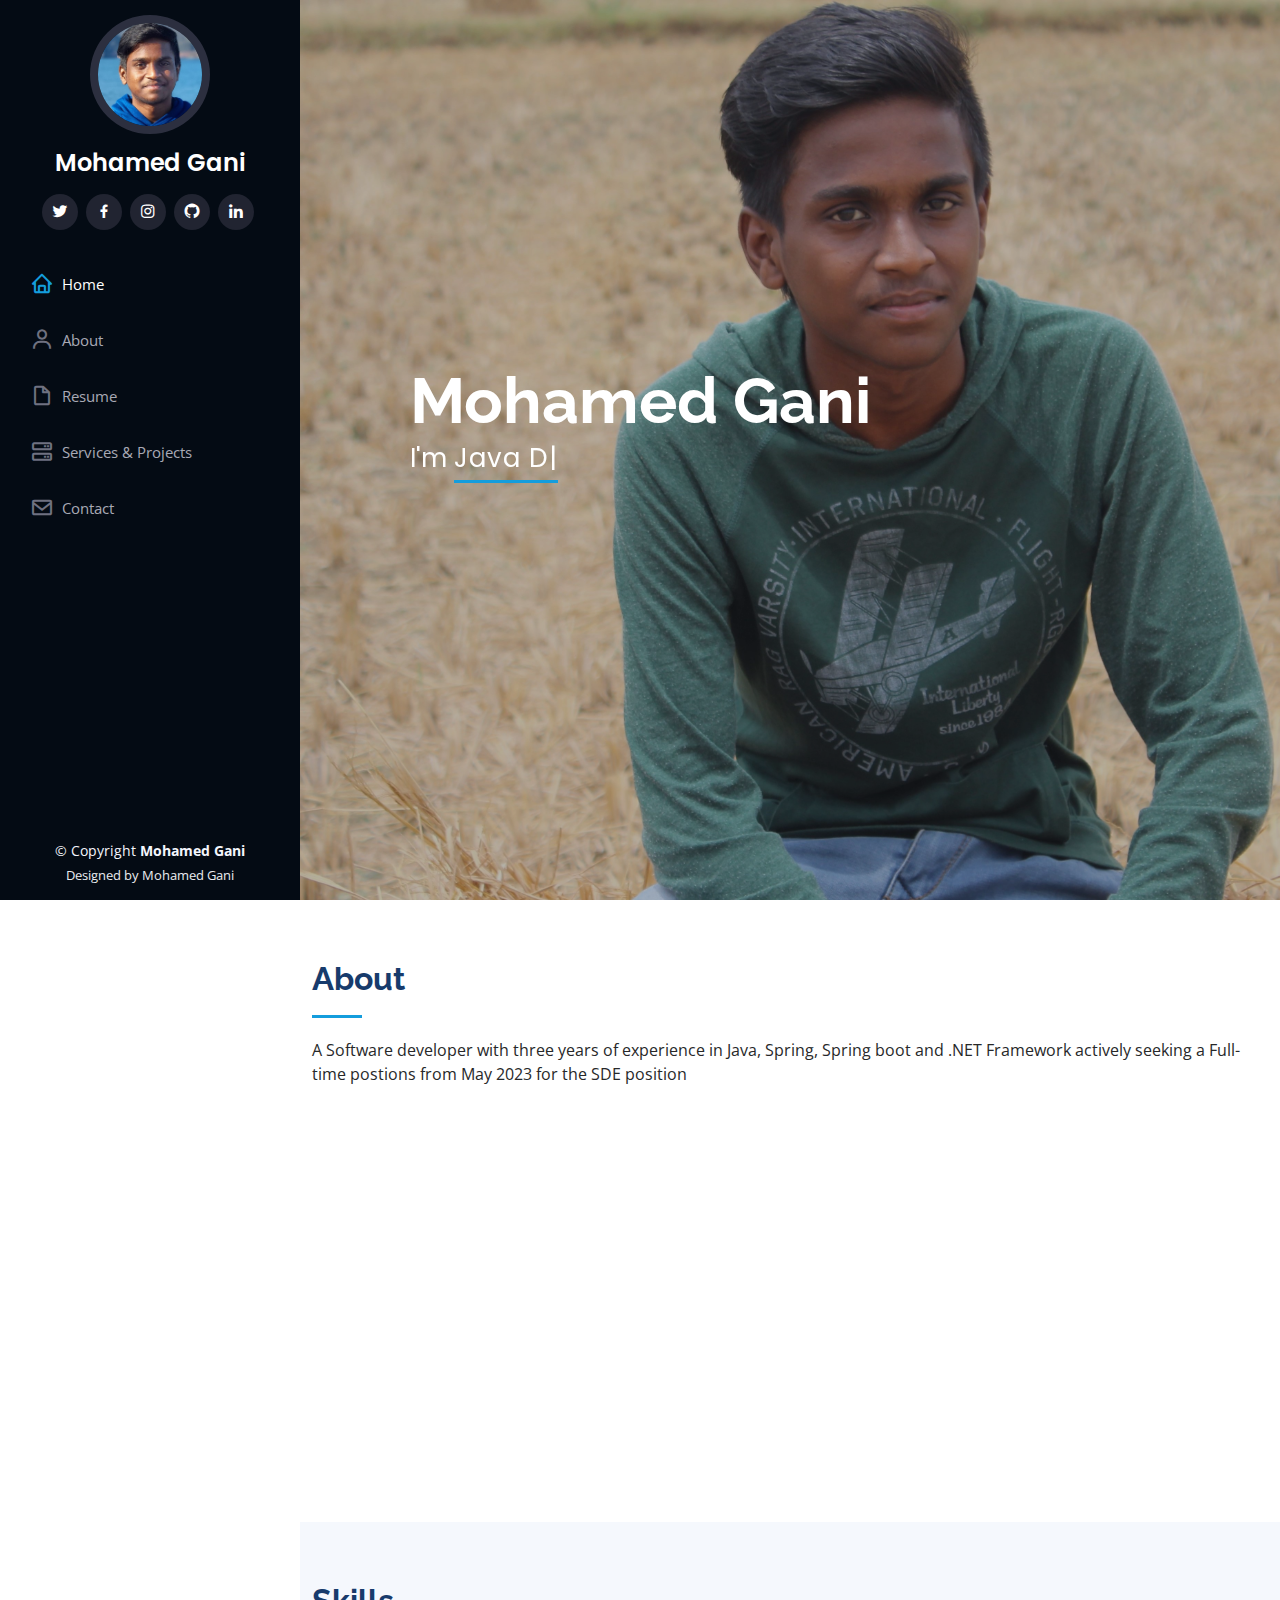
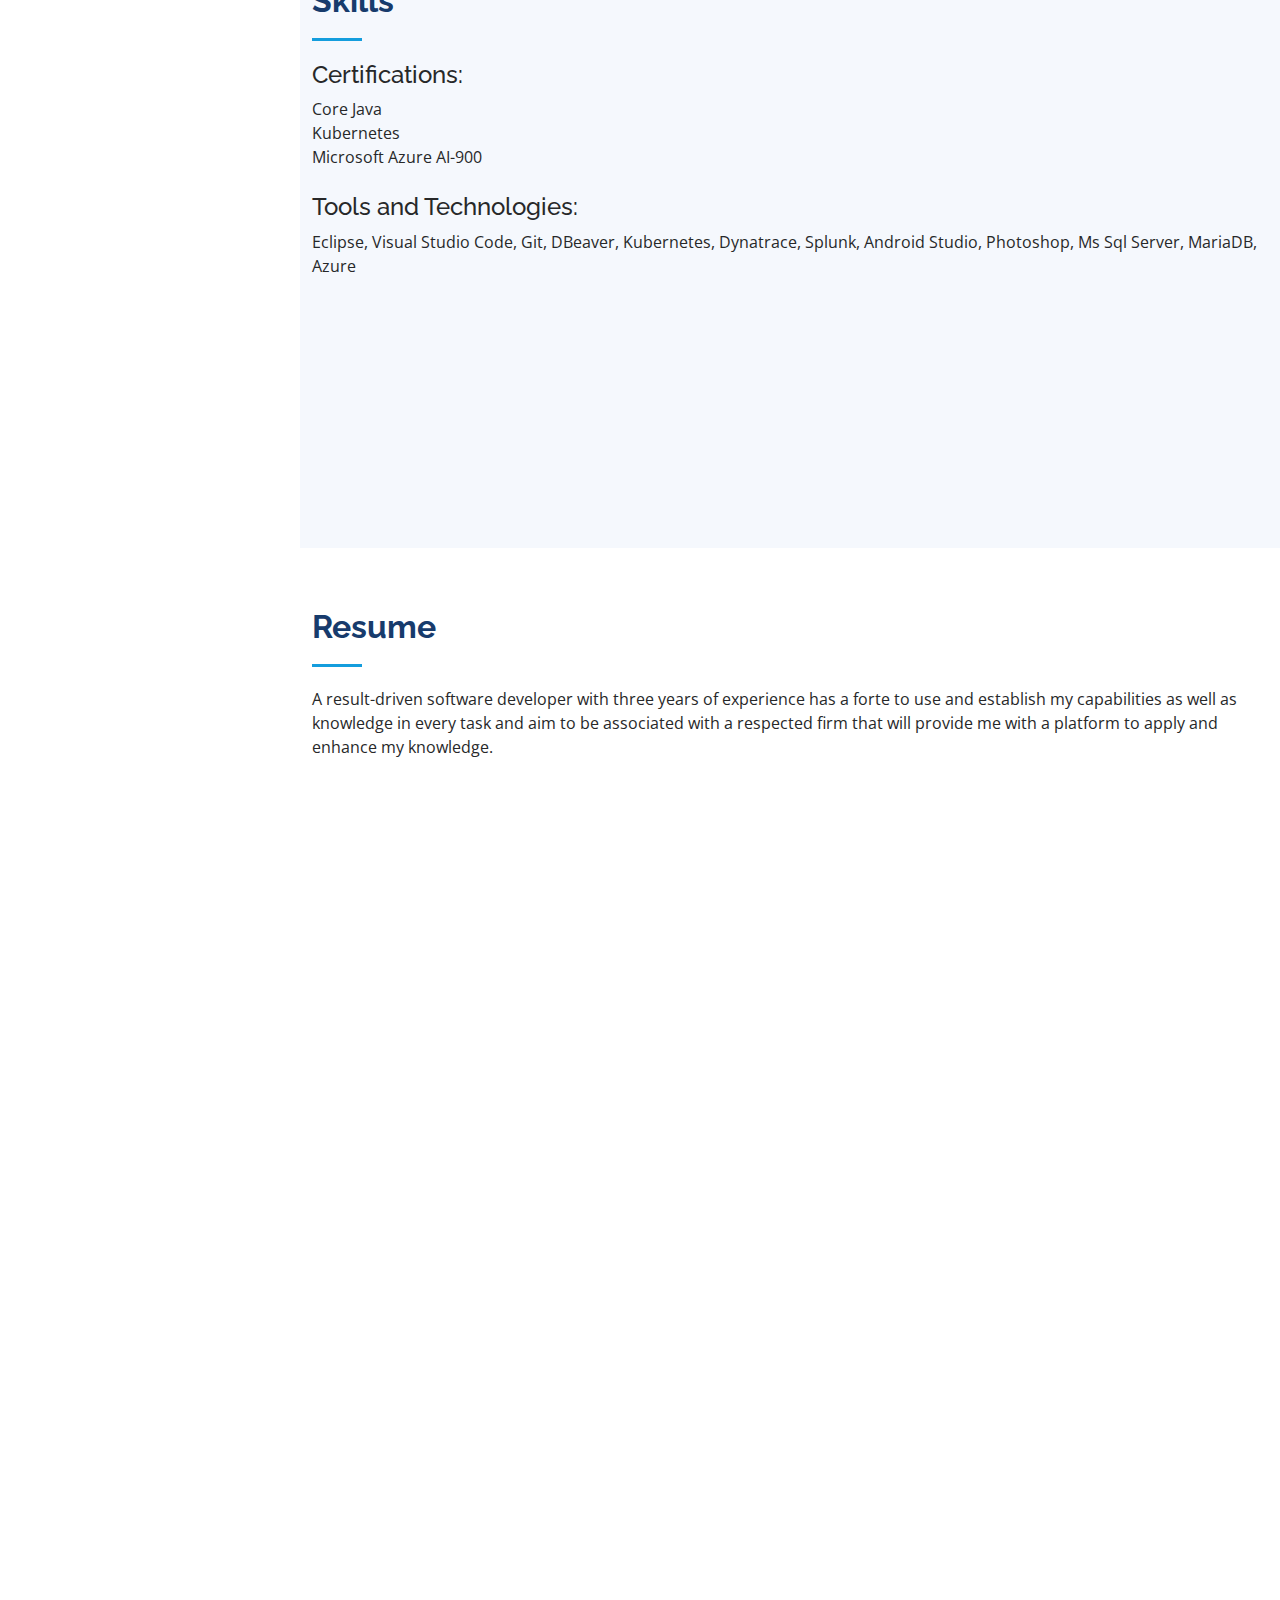
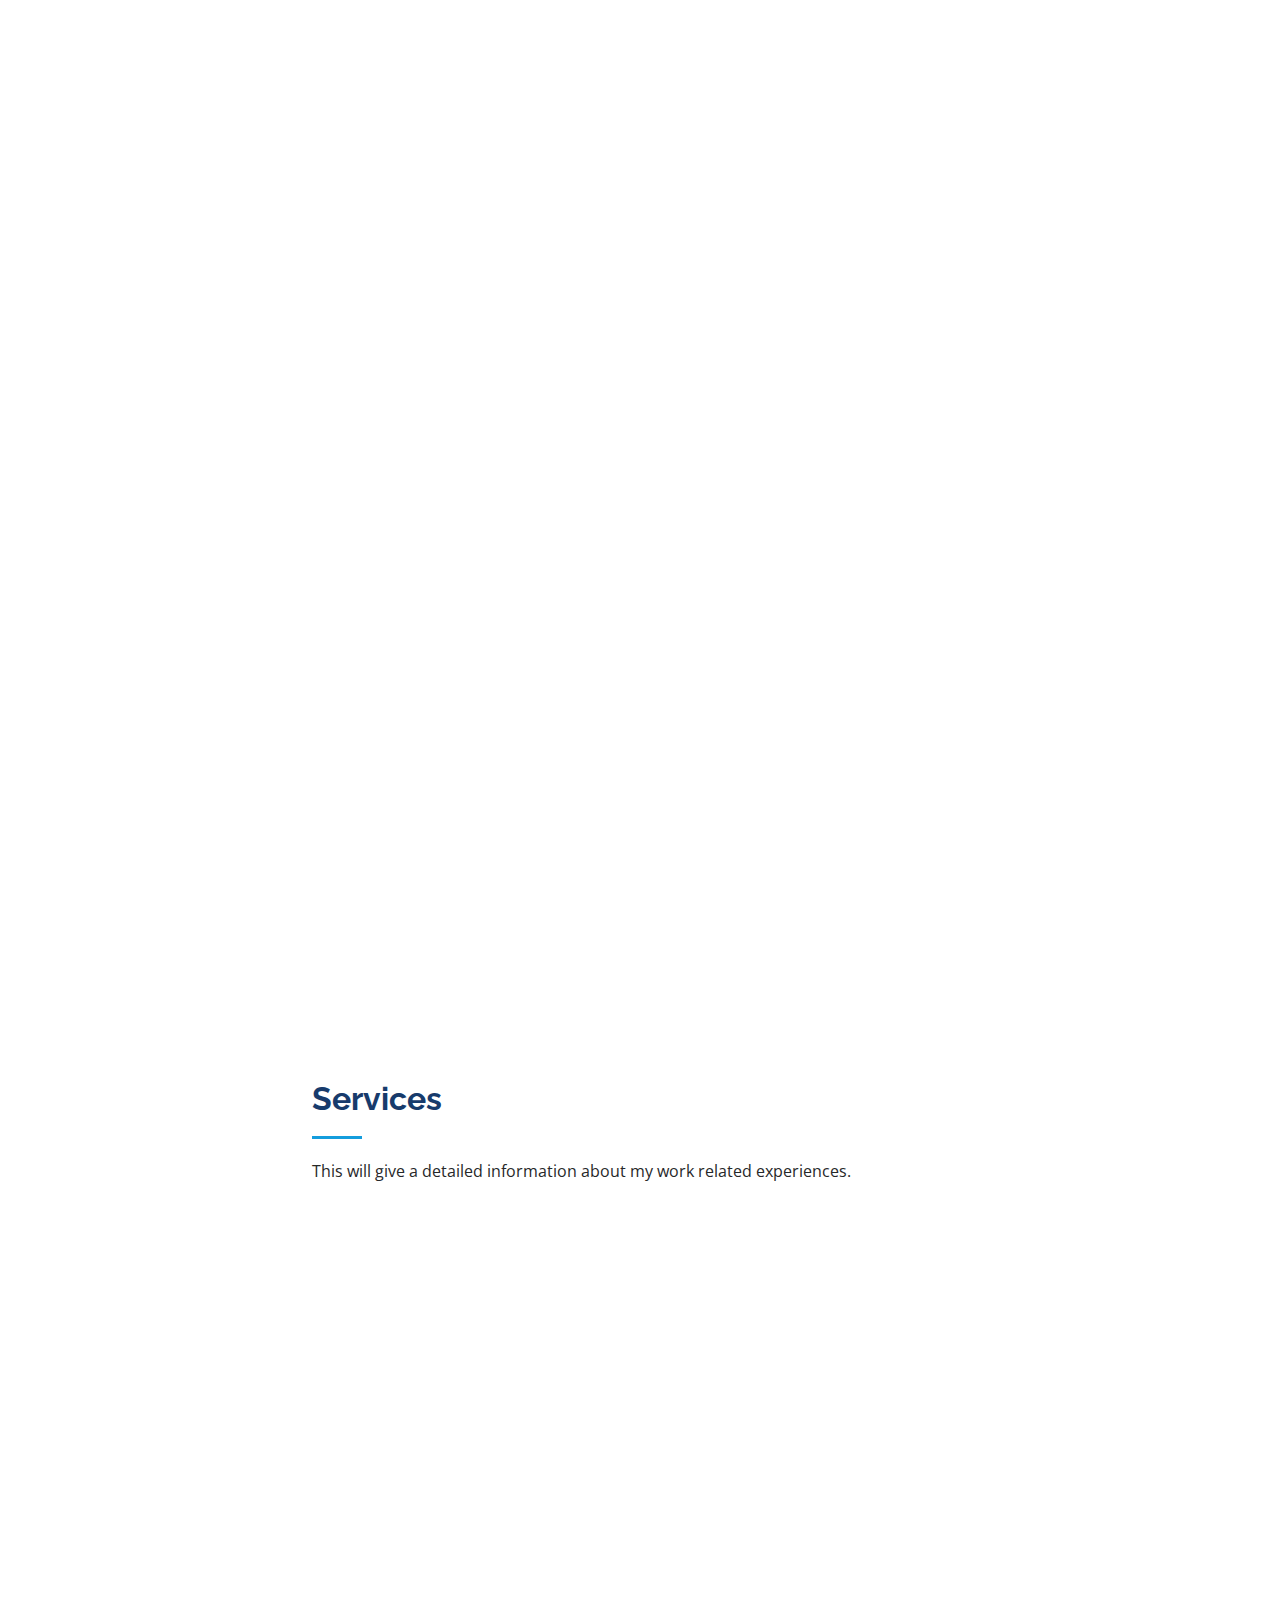
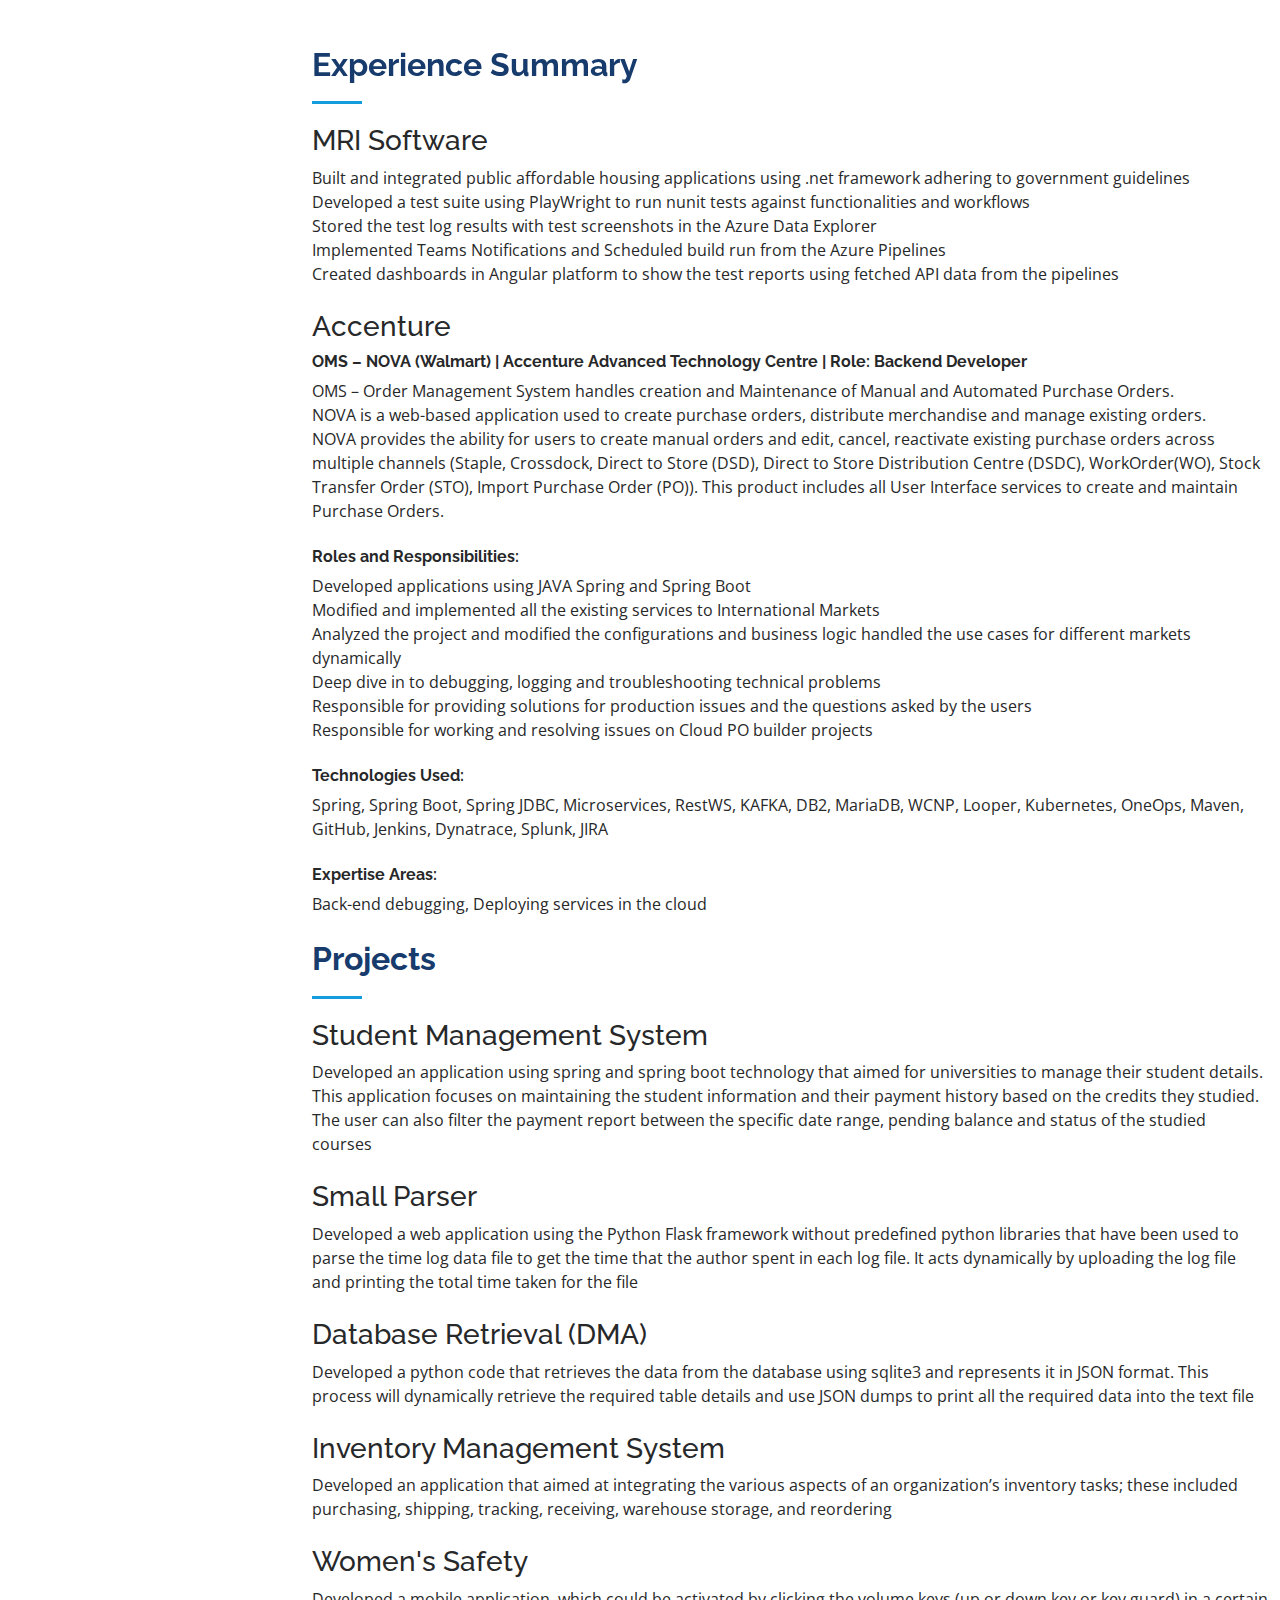
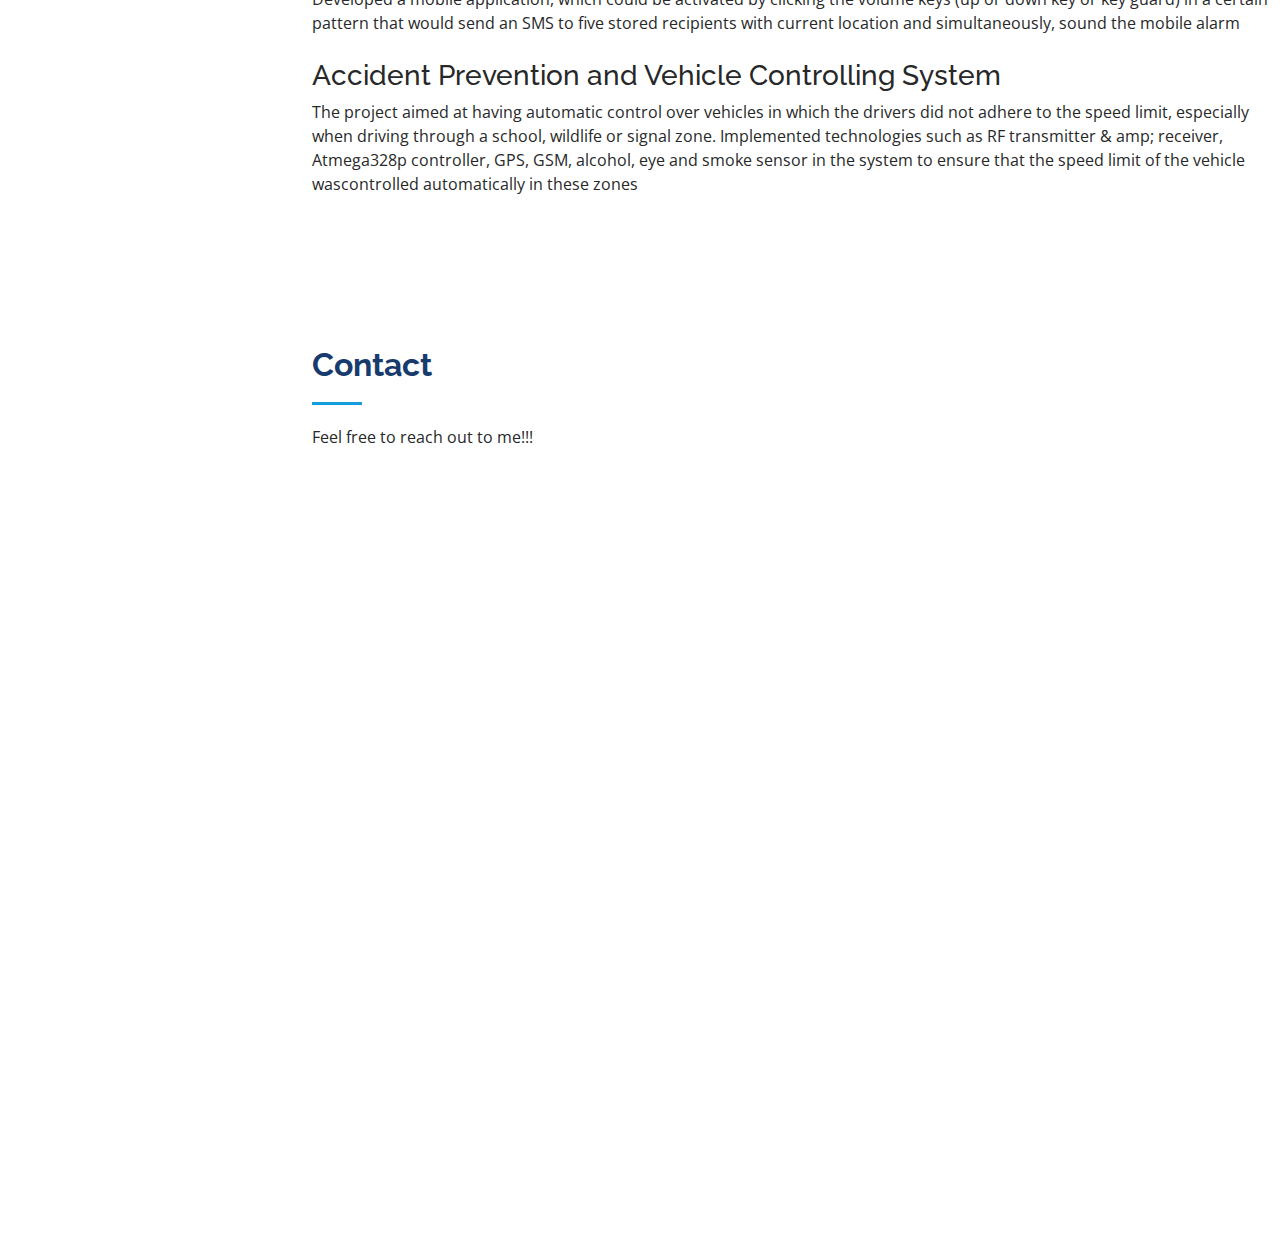
<file: index.html>
<!DOCTYPE html>
<html lang="en">

<head>
  <meta charset="utf-8">
  <meta content="width=device-width, initial-scale=1.0" name="viewport">

  <title>Mohamed Gani Portfolio</title>
  <meta content="" name="description">
  <meta content="" name="keywords">

  <!-- Favicons -->
  <!-- <link href="assets/img/favicon.png" rel="icon">
  <link href="assets/img/apple-touch-icon.png" rel="apple-touch-icon"> -->

  <link href="assets/img/MG_Logo.jpg" rel="icon">
  <link href="assets/img/MG_Logo.jpg" rel="apple-touch-icon">

  <!-- Google Fonts -->
  <link href="https://fonts.googleapis.com/css?family=Open+Sans:300,300i,400,400i,600,600i,700,700i|Raleway:300,300i,400,400i,500,500i,600,600i,700,700i|Poppins:300,300i,400,400i,500,500i,600,600i,700,700i" rel="stylesheet">

  <!-- Vendor CSS Files -->
  <link href="assets/vendor/aos/aos.css" rel="stylesheet">
  <link href="assets/vendor/bootstrap/css/bootstrap.min.css" rel="stylesheet">
  <link href="assets/vendor/bootstrap-icons/bootstrap-icons.css" rel="stylesheet">
  <link href="assets/vendor/boxicons/css/boxicons.min.css" rel="stylesheet">
  <link href="assets/vendor/glightbox/css/glightbox.min.css" rel="stylesheet">
  <link href="assets/vendor/swiper/swiper-bundle.min.css" rel="stylesheet">

  <!-- Template Main CSS File -->
  <link href="assets/css/style.css" rel="stylesheet">

  
</head>

<body>

  <!-- ======= Mobile nav toggle button ======= -->
  <i class="bi bi-list mobile-nav-toggle d-xl-none"></i>

  <!-- ======= Header ======= -->
  <header id="header">
    <div class="d-flex flex-column">

      <div class="profile">
        <img src="assets/img/dp_2_hero.jpg" alt="" class="img-fluid rounded-circle">
        <h1 class="text-light"><a href="index.html">Mohamed Gani</a></h1>
        <div class="social-links mt-3 text-center">
          <a href="https://twitter.com/mohamedgani46" class="twitter"><i class="bx bxl-twitter"></i></a>
          <a href="https://www.facebook.com/mohamedgani46/" class="facebook"><i class="bx bxl-facebook"></i></a>
          <a href="https://www.instagram.com/mohamed_m_gani/" class="instagram"><i class="bx bxl-instagram"></i></a>
          <a href="https://github.com/mohamed-gani" class="github"><i class="bx bxl-github"></i></a>
          <a href="https://www.linkedin.com/in/mohamed-gani-ms" class="linkedin"><i class="bx bxl-linkedin"></i></a>
        </div>
      </div>

      <nav id="navbar" class="nav-menu navbar">
        <ul>
          <li><a href="#hero" class="nav-link scrollto active"><i class="bx bx-home"></i> <span>Home</span></a></li>
          <li><a href="#about" class="nav-link scrollto"><i class="bx bx-user"></i> <span>About</span></a></li>
          <li><a href="#resume" class="nav-link scrollto"><i class="bx bx-file-blank"></i> <span>Resume</span></a></li>
          <!-- <li><a href="#portfolio" class="nav-link scrollto"><i class="bx bx-book-content"></i> <span>Portfolio</span></a></li> -->
          <li><a href="#services" class="nav-link scrollto"><i class="bx bx-server"></i> <span>Services & Projects</span></a></li>
          <!-- <li><a href="#projects" class="nav-link scrollto"><i class="bi bi-files"></i> <span>Projects</span></a></li> -->
          <li><a href="#contact" class="nav-link scrollto"><i class="bx bx-envelope"></i> <span>Contact</span></a></li>
        </ul>
      </nav><!-- .nav-menu -->
    </div>
  </header><!-- End Header -->

  <!-- ======= Hero Section ======= -->
  <section id="hero" class="d-flex flex-column justify-content-center align-items-center">
    <div class="hero-container" data-aos="fade-in">
      <h1>Mohamed Gani</h1>
      <p>I'm <span class="typed" data-typed-items="Java Developer, Graduate Student, a Teaching Assistant, UI / UX Intermediate"></span></p>
    </div>
  </section><!-- End Hero -->

  <main id="main">

    <!-- ======= About Section ======= -->
    <section id="about" class="about">
      <div class="container">

        <div class="section-title">
          <h2>About</h2>
          <p>A Software developer with three years of experience in Java, Spring, Spring boot and .NET Framework actively seeking a Full-time postions from May 2023 for the SDE position</p>
        </div>

        <div class="row">
          <div class="col-lg-4" data-aos="fade-right">
            <img src="assets/img/dp 2.jpg" class="img-fluid" alt="">
          </div>
          <div class="col-lg-8 pt-4 pt-lg-0 content" data-aos="fade-left">
            <h3>Spring, Spring boot &amp; Java and .NET Developer.</h3>
            <p></p>
            <p class="fst-italic">
              Has a forte to use and establish my capabilities and knowledge in every task and aim to be associated with a respected firm that will provide me with a platform to apply and enhance my knowledge.
            </p>
            <div class="row">
              <div class="col-lg-6">
                <ul>
                  <li><i class="bi bi-chevron-right"></i> <strong>Birthday:</strong> <span>14 June 1998</span></li>
                  <li><i class="bi bi-chevron-right"></i> <strong>Website:</strong> <span><a href=" https://2811619.github.io/mohamedgani.github.io/">Personal Portfolio</a></span></li>
                  <li><i class="bi bi-chevron-right"></i> <strong>Phone:</strong> <span>+1 (216) 972-6872</span></li>
                  <li><i class="bi bi-chevron-right"></i> <strong>City:</strong> <span>Cleveland, USA</span></li>
                </ul>
              </div>
              <div class="col-lg-6">
                <ul>
                  <li><i class="bi bi-chevron-right"></i> <strong>Age:</strong> <span>23</span></li>
                  <li><i class="bi bi-chevron-right"></i> <strong>Degree:</strong> <span>Master's in Computer Science</span></li>
                  <li><i class="bi bi-chevron-right"></i> <strong>Email:</strong> <span>m.mohamed.gani.98@gmail.com</span></li>
                  <li><i class="bi bi-chevron-right"></i> <strong>Freelance:</strong> <span>Available</span></li>
                </ul>
              </div>
            </div>
            <!-- <p>
              Officiis eligendi itaque labore et dolorum mollitia officiis optio vero. Quisquam sunt adipisci omnis et ut. Nulla accusantium dolor incidunt officia tempore. Et eius omnis.
              Cupiditate ut dicta maxime officiis quidem quia. Sed et consectetur qui quia repellendus itaque neque. Aliquid amet quidem ut quaerat cupiditate. Ab et eum qui repellendus omnis culpa magni laudantium dolores.
            </p> -->
          </div>
        </div>

      </div>
    </section><!-- End About Section -->

    <!-- ======= Facts Section ======= -->
    <!-- <section id="facts" class="facts">
      <div class="container">

        <div class="section-title">
          <h2>Facts</h2>
          <p>Magnam dolores commodi suscipit. Necessitatibus eius consequatur ex aliquid fuga eum quidem. Sit sint consectetur velit. Quisquam quos quisquam cupiditate. Et nemo qui impedit suscipit alias ea. Quia fugiat sit in iste officiis commodi quidem hic quas.</p>
        </div>

        <div class="row no-gutters">

          <div class="col-lg-3 col-md-6 d-md-flex align-items-md-stretch" data-aos="fade-up">
            <div class="count-box">
              <i class="bi bi-emoji-smile"></i>
              <span data-purecounter-start="0" data-purecounter-end="232" data-purecounter-duration="1" class="purecounter"></span>
              <p><strong>Happy Clients</strong> consequuntur quae</p>
            </div>
          </div>

          <div class="col-lg-3 col-md-6 d-md-flex align-items-md-stretch" data-aos="fade-up" data-aos-delay="100">
            <div class="count-box">
              <i class="bi bi-journal-richtext"></i>
              <span data-purecounter-start="0" data-purecounter-end="521" data-purecounter-duration="1" class="purecounter"></span>
              <p><strong>Projects</strong> adipisci atque cum quia aut</p>
            </div>
          </div>

          <div class="col-lg-3 col-md-6 d-md-flex align-items-md-stretch" data-aos="fade-up" data-aos-delay="200">
            <div class="count-box">
              <i class="bi bi-headset"></i>
              <span data-purecounter-start="0" data-purecounter-end="1453" data-purecounter-duration="1" class="purecounter"></span>
              <p><strong>Hours Of Support</strong> aut commodi quaerat</p>
            </div>
          </div>

          <div class="col-lg-3 col-md-6 d-md-flex align-items-md-stretch" data-aos="fade-up" data-aos-delay="300">
            <div class="count-box">
              <i class="bi bi-people"></i>
              <span data-purecounter-start="0" data-purecounter-end="32" data-purecounter-duration="1" class="purecounter"></span>
              <p><strong>Hard Workers</strong> rerum asperiores dolor</p>
            </div>
          </div>

        </div>

      </div>
    </section>End Facts Section -->

    <!-- ======= Skills Section ======= -->
    <section id="skills" class="skills section-bg">
      <div class="container">

        <div class="section-title">
          <h2>Skills</h2>
          <h4>Certifications:</h4>
          <p>Core Java</p>
          <p>Kubernetes</p>
          <p>Microsoft Azure AI-900</p>
          <br>
          <h4>Tools and Technologies:</h4>
          <p>Eclipse, Visual Studio Code, Git, DBeaver, Kubernetes, Dynatrace, Splunk, Android Studio, Photoshop, 
            Ms Sql Server, MariaDB, Azure</p>
        </div>

        <div class="row skills-content">

          <div class="col-lg-6" data-aos="fade-up">

            <div class="progress">
              <span class="skill">Java <i class="val">85%</i></span>
              <div class="progress-bar-wrap">
                <div class="progress-bar" role="progressbar" aria-valuenow="85" aria-valuemin="0" aria-valuemax="100"></div>
              </div>
            </div>

            <div class="progress">
              <span class="skill">Backend Debugging <i class="val">90%</i></span>
              <div class="progress-bar-wrap">
                <div class="progress-bar" role="progressbar" aria-valuenow="90" aria-valuemin="0" aria-valuemax="100"></div>
              </div>
            </div>

            <div class="progress">
              <span class="skill">Deploying Services to Cloud <i class="val">85%</i></span>
              <div class="progress-bar-wrap">
                <div class="progress-bar" role="progressbar" aria-valuenow="85" aria-valuemin="0" aria-valuemax="100"></div>
              </div>
            </div>

          </div>

          <div class="col-lg-6" data-aos="fade-up" data-aos-delay="100">

            <div class="progress">
              <span class="skill">Python <i class="val">80%</i></span>
              <div class="progress-bar-wrap">
                <div class="progress-bar" role="progressbar" aria-valuenow="80" aria-valuemin="0" aria-valuemax="100"></div>
              </div>
            </div>

            <div class="progress">
              <span class="skill">JavaScript <i class="val">80%</i></span>
              <div class="progress-bar-wrap">
                <div class="progress-bar" role="progressbar" aria-valuenow="80" aria-valuemin="0" aria-valuemax="100"></div>
              </div>
            </div>

            <div class="progress">
              <span class="skill">CSS <i class="val">85%</i></span>
              <div class="progress-bar-wrap">
                <div class="progress-bar" role="progressbar" aria-valuenow="85" aria-valuemin="0" aria-valuemax="100"></div>
              </div>
            </div>

          </div>

        </div>

      </div>
    </section><!-- End Skills Section -->

    <!-- ======= Resume Section ======= -->
    <section id="resume" class="resume">
      <div class="container">

        <div class="section-title">
          <h2>Resume</h2>
          <p>A result-driven software developer with three years of experience has a forte to use and establish my 
            capabilities as well as knowledge in every task and aim to be associated with a respected firm that 
            will provide me with a platform to apply and enhance my knowledge.</p>
        </div>

        <div class="row">
          <div class="col-lg-6" data-aos="fade-up">
            <h3 class="resume-title">Summary</h3>
            <div class="resume-item pb-0">
              <h4>Mohamed Gani Mohamed Sulthan</h4>
              <p><em>A Software developer with two years of experience in Java, Spring and Spring boot actively seeking a summer internship in 2022 for the SDE position.</em></p>
              <ul>
                <li>Cleveland, Ohio, USA</li>
                <li>(216) 972-6872</li>
                <li>m.mohamed.gani.98@gmail.com</li>
              </ul>
            </div>

            <h3 class="resume-title">Education</h3>
            <div class="resume-item pb-0">
              <h4>Master in Computer Science</h4>
              <h5>2021 - 2023</h5>
              <p><em>Cleveland State University, Cleveland, Ohio, USA</em></p>
              <p>Specializing in Algorithms, Software Development and Data Mining</p>
              <h4><p>GPA: 3.55</p></h4>
              <h4>Bachelor in Computer Science</h4>
              <h5>2015 - 2019</h5>
              <p><em>Anna University, Chennai, India</em></p>
              <p>Completed my Bachelors from one of the prestigious universities in India.</p>  
              <p>I have learned all the basics of the Computer Science and Programming Languages. </p>
            </div>
            <h3 class="resume-title">Prepared Technical Proficiencies</h3>
            <div class="resume-item">
              <h4>Software Development</h4>
              <p>JAVA, .NET Framework, Python, C, C++</p>
              <h4>Web Development</h4>
              <p>Angular, JavaScript, HTML, Css</p>
              <h4>Tools & Technologies</h4>
              <p>Azure, Eclipse, Git, DBeaver, Kubernetes, Dynatrace, Splunk, Android Studio, Photoshop, HTML, JavaScript, Css, Ms Sql Server</p>
              <h4>Expertise Areas</h4>
              <p>Back-end debugging, Deploying services in the cloud</p>
              <h4>Professional Areas</h4>
              <p>API’s, Spring, Spring Boot, JIRA, SLACK, ARC</p>
            </div>
            <h3 class="resume-title">Certifications</h3>
            <div class="resume-item">
              <p>Core Java</p>
              <p>Kubernetes</p>
              <p>Microsoft Azure AI-900</p>
            </div>
            <h3 class="resume-title">Achievements</h3>
            <div class="resume-item">
              <ul>
                <li>Won PINNACLE Award for Rising Star (FY21) in Accenture Technology</li>
                <li>Won Star of the Month Twice in Accenture Technology</li>
                <li>Got an Academic Excellence Scholarship at Cleveland State University</li>
                <li>Got a Teaching Assistant for Data Structures and Algorithms at Cleveland State University </li>
              </ul>
            </div>
          </div>
          
          <div class="col-lg-6" data-aos="fade-up" data-aos-delay="100">
            <h3 class="resume-title">Professional Experience</h3>
            <div class="resume-item pb-0">
              <h4>Graduate Teaching Assistant</h4>
              <p><b>Object Oriented Software Engineering</b></p>
              <h5>Aug 2022 - Dec 2022</h5>
              <p><em>Cleveland State University, Cleveland, Ohio, USA </em></p>
              <ul>
                <li>Schedule and maintain regular office hours to meet with students for their specific queries in CIS 634-Object Oriented Software Engineering in person and zoom</li>
                <li>Provided feedback and guidance to 40+ graduate students on the Agile Development Projects</li>
                <li>Regularly Monitoring student’s project in GitHub and providing guidance to achieve proficiency in SDLC Requirements, Planning, Analysis, Design and Implementation, Testing</li>
              </ul>
              <h4>Software Engineer Intern</h4>
              <h5>May 2022 - Aug 2022</h5>
              <p><em>MRI Software, Solon, Ohio, USA </em></p>
              <ul>
                <li>Built and integrated public affordable housing applications using .net framework adhering to government guidelines</li>
                <li>Developed a test suite using PlayWright to run nunit tests against functionalities and workflows</li>
                <li>Stored the test log results with test screenshots in the Azure Data Explorer</li>
                <li>Implemented Teams Notifications and Scheduled build run from the Azure Pipelines</li>
                <li>Created dashboards in Angular platform to show the test reports using fetched API data from the pipelines</li>
              </ul>
              <h4>Teaching Assistant</h4>
              <p><b>Data Structures and Algorithms</b></p>
              <h5>Jan 2022 - May 2022</h5>
              <p><em>Cleveland State University, Cleveland, Ohio, USA </em></p>
              <ul>
                <li>Delivered lectures to 30 undergraduate students for the course CIS 265 – Data Structures and Algorithms</li>
                <li>Provided coverage and assisted in implementing curriculum development</li>
                <li>Collaborated with professors in monitoring classroom structure, and develop strategies to accommodate student learning</li>
              </ul>
              <h4>Application Development Associate</h4>
              <h5>Oct 2019 - Aug 2021</h5>
              <p><em>Accenture, Chennai, India </em></p>
              <ul>
                <li>Developed applications using Java, Spring and Spring Boot to perform create, edit, addaline, cancel and reactivate order operations</li>
                <li>Modified and implemented all the existing services into International Markets</li>
                <li>Deep dive into Debugging, Logging and Troubleshooting technical problems</li>
                <li>Changed the configuration and business logic as per user request for different worldwide markets</li>
                <li>Responsible for resolving production issues and questions asked by the users on cloud builder projects</li>
                <li>Created a Splunk dashboard to monitoring the health check of the application</li>
              </ul>
            </div>
          </div>
        </div>

      </div>
    </section><!-- End Resume Section -->

    <!-- ======= Portfolio Section ======= -->
    <!-- <section id="portfolio" class="portfolio section-bg">
      <div class="container">

        <div class="section-title">
          <h2>Portfolio</h2>
          <p>Magnam dolores commodi suscipit. Necessitatibus eius consequatur ex aliquid fuga eum quidem. Sit sint consectetur velit. Quisquam quos quisquam cupiditate. Et nemo qui impedit suscipit alias ea. Quia fugiat sit in iste officiis commodi quidem hic quas.</p>
        </div>

        <div class="row" data-aos="fade-up">
          <div class="col-lg-12 d-flex justify-content-center">
            <ul id="portfolio-flters">
              <li data-filter="*" class="filter-active">All</li>
              <li data-filter=".filter-app">App</li>
              <li data-filter=".filter-card">Card</li>
              <li data-filter=".filter-web">Web</li>
            </ul>
          </div>
        </div>

        <div class="row portfolio-container" data-aos="fade-up" data-aos-delay="100">

          <div class="col-lg-4 col-md-6 portfolio-item filter-app">
            <div class="portfolio-wrap">
              <img src="assets/img/portfolio/portfolio-1.jpg" class="img-fluid" alt="">
              <div class="portfolio-links">
                <a href="assets/img/portfolio/portfolio-1.jpg" data-gallery="portfolioGallery" class="portfolio-lightbox" title="App 1"><i class="bx bx-plus"></i></a>
                <a href="portfolio-details.html" title="More Details"><i class="bx bx-link"></i></a>
              </div>
            </div>
          </div>

          <div class="col-lg-4 col-md-6 portfolio-item filter-web">
            <div class="portfolio-wrap">
              <img src="assets/img/portfolio/portfolio-2.jpg" class="img-fluid" alt="">
              <div class="portfolio-links">
                <a href="assets/img/portfolio/portfolio-2.jpg" data-gallery="portfolioGallery" class="portfolio-lightbox" title="Web 3"><i class="bx bx-plus"></i></a>
                <a href="portfolio-details.html" title="More Details"><i class="bx bx-link"></i></a>
              </div>
            </div>
          </div>

          <div class="col-lg-4 col-md-6 portfolio-item filter-app">
            <div class="portfolio-wrap">
              <img src="assets/img/portfolio/portfolio-3.jpg" class="img-fluid" alt="">
              <div class="portfolio-links">
                <a href="assets/img/portfolio/portfolio-3.jpg" data-gallery="portfolioGallery" class="portfolio-lightbox" title="App 2"><i class="bx bx-plus"></i></a>
                <a href="portfolio-details.html" title="More Details"><i class="bx bx-link"></i></a>
              </div>
            </div>
          </div>

          <div class="col-lg-4 col-md-6 portfolio-item filter-card">
            <div class="portfolio-wrap">
              <img src="assets/img/portfolio/portfolio-4.jpg" class="img-fluid" alt="">
              <div class="portfolio-links">
                <a href="assets/img/portfolio/portfolio-4.jpg" data-gallery="portfolioGallery" class="portfolio-lightbox" title="Card 2"><i class="bx bx-plus"></i></a>
                <a href="portfolio-details.html" title="More Details"><i class="bx bx-link"></i></a>
              </div>
            </div>
          </div>

          <div class="col-lg-4 col-md-6 portfolio-item filter-web">
            <div class="portfolio-wrap">
              <img src="assets/img/portfolio/portfolio-5.jpg" class="img-fluid" alt="">
              <div class="portfolio-links">
                <a href="assets/img/portfolio/portfolio-5.jpg" data-gallery="portfolioGallery" class="portfolio-lightbox" title="Web 2"><i class="bx bx-plus"></i></a>
                <a href="portfolio-details.html" title="More Details"><i class="bx bx-link"></i></a>
              </div>
            </div>
          </div>

          <div class="col-lg-4 col-md-6 portfolio-item filter-app">
            <div class="portfolio-wrap">
              <img src="assets/img/portfolio/portfolio-6.jpg" class="img-fluid" alt="">
              <div class="portfolio-links">
                <a href="assets/img/portfolio/portfolio-6.jpg" data-gallery="portfolioGallery" class="portfolio-lightbox" title="App 3"><i class="bx bx-plus"></i></a>
                <a href="portfolio-details.html" title="More Details"><i class="bx bx-link"></i></a>
              </div>
            </div>
          </div>

          <div class="col-lg-4 col-md-6 portfolio-item filter-card">
            <div class="portfolio-wrap">
              <img src="assets/img/portfolio/portfolio-7.jpg" class="img-fluid" alt="">
              <div class="portfolio-links">
                <a href="assets/img/portfolio/portfolio-7.jpg" data-gallery="portfolioGallery" class="portfolio-lightbox" title="Card 1"><i class="bx bx-plus"></i></a>
                <a href="portfolio-details.html" title="More Details"><i class="bx bx-link"></i></a>
              </div>
            </div>
          </div>

          <div class="col-lg-4 col-md-6 portfolio-item filter-card">
            <div class="portfolio-wrap">
              <img src="assets/img/portfolio/portfolio-8.jpg" class="img-fluid" alt="">
              <div class="portfolio-links">
                <a href="assets/img/portfolio/portfolio-8.jpg" data-gallery="portfolioGallery" class="portfolio-lightbox" title="Card 3"><i class="bx bx-plus"></i></a>
                <a href="portfolio-details.html" title="More Details"><i class="bx bx-link"></i></a>
              </div>
            </div>
          </div>

          <div class="col-lg-4 col-md-6 portfolio-item filter-web">
            <div class="portfolio-wrap">
              <img src="assets/img/portfolio/portfolio-9.jpg" class="img-fluid" alt="">
              <div class="portfolio-links">
                <a href="assets/img/portfolio/portfolio-9.jpg" data-gallery="portfolioGallery" class="portfolio-lightbox" title="Web 3"><i class="bx bx-plus"></i></a>
                <a href="portfolio-details.html" title="More Details"><i class="bx bx-link"></i></a>
              </div>
            </div>
          </div>

        </div>

      </div>
    </section>--><!-- End Portfolio Section -->

    <!-- ======= Services Section ======= -->
    <section id="services" class="services">
      <div class="container">

        <div class="section-title">
          <h2>Services</h2>
          <p>This will give a detailed information about my work related experiences.</p>
        </div>
        <br>
        <div class="row">
          <div class="col-lg-4 col-md-6 icon-box" data-aos="fade-up">
            <div class="icon"><i class="bi bi-briefcase"></i></div>
            <h4 class="title"><a href="">Client Project</a></h4>
            <p class="description">Worked for an E-Commerce client, their projects were in Spring and Spring Boot based applications which were used as REST API calls</p>
          </div>
          <div class="col-lg-4 col-md-6 icon-box" data-aos="fade-up" data-aos-delay="100">
            <div class="icon"><i class="bi bi-card-checklist"></i></div>
            <h4 class="title"><a href="">Task Updates</a></h4>
            <p class="description">Known very well to work in JIRA board. Finished the assigned tasks before the deadline</p>
          </div>
          <div class="col-lg-4 col-md-6 icon-box" data-aos="fade-up" data-aos-delay="200">
            <div class="icon"><i class="bi bi-server"></i></div>
            <h4 class="title"><a href="">Database</a></h4>
            <p class="description">I checked valid data from the database and did backend testing for all the service calls</p>
          </div>
          <div class="col-lg-4 col-md-6 icon-box" data-aos="fade-up" data-aos-delay="300">
            <div class="icon"><i class="bi bi-binoculars"></i></div>
            <h4 class="title"><a href="">Debugging</a></h4>
            <p class="description">Worked on services projects with the integration of different API's. Deep dive into debugging found and solved many errors</p>
          </div>
          <div class="col-lg-4 col-md-6 icon-box" data-aos="fade-up" data-aos-delay="400">
            <div class="icon"><i class="bi bi-cloud-check"></i></div>
            <h4 class="title"><a href="">Deploying Services</a></h4>
            <p class="description">Building dependencies API in looper and deploying the services to the Cloud. Once deployed will check the logs in Kubernetes</p>
          </div>
          <div class="col-lg-4 col-md-6 icon-box" data-aos="fade-up" data-aos-delay="500">
            <div class="icon"><i class="bi bi-lightbulb"></i></div>
            <h4 class="title"><a href="">Takeaways</a></h4>
            <p class="description">The tasks I had worked on helped me to learn about how the entire backend environment works.</p>
          </div>
        </div>
        <br>
          <div class="section-title">
            <h2>Experience Summary</h2>
            <p><h3>MRI Software</h3></p>
            <li>Built and integrated public affordable housing applications using .net framework adhering to government guidelines</li>
            <li>Developed a test suite using PlayWright to run nunit tests against functionalities and workflows</li>
            <li>Stored the test log results with test screenshots in the Azure Data Explorer</li>
            <li>Implemented Teams Notifications and Scheduled build run from the Azure Pipelines</li>
            <li>Created dashboards in Angular platform to show the test reports using fetched API data from the pipelines</li>
            <br>
            <p><h3>Accenture</h3></p>
            <h6><b><p>OMS – NOVA (Walmart) | Accenture Advanced Technology Centre | Role: Backend Developer</b></h6></p>
              <p>OMS – Order Management System handles creation and Maintenance of Manual and Automated Purchase Orders.</p>
              <p>NOVA is a web-based application used to create purchase orders, distribute merchandise and manage existing orders.</p>
              <p>NOVA provides the ability for users to create manual orders and edit, cancel, reactivate existing purchase orders across multiple channels (Staple, Crossdock, Direct to Store (DSD), Direct to Store Distribution Centre (DSDC), WorkOrder(WO), Stock Transfer Order (STO), Import Purchase Order (PO)). This product includes all User Interface services to create and maintain Purchase Orders.</p>
              <br>
              <h6><b><p>Roles and Responsibilities:</b></h6></p>
              <li>Developed applications using JAVA Spring and Spring Boot</li>
              <li>Modified and implemented all the existing services to International Markets</li>
              <li>Analyzed the project and modified the configurations and business logic handled the use cases for different markets dynamically</li>
              <li>Deep dive in to debugging, logging and troubleshooting technical problems</li>
              <li>Responsible for providing solutions for production issues and the questions asked by the users</li>
              <li>Responsible for working and resolving issues on Cloud PO builder projects </li>
              <br>
              <h6><b><p>Technologies Used:</b></h6></p>
              <p>Spring, Spring Boot, Spring JDBC, Microservices, RestWS, KAFKA, DB2, MariaDB, WCNP, Looper, Kubernetes, OneOps, Maven, GitHub, Jenkins, Dynatrace, Splunk, JIRA
              </p>
              <br>
              <h6><b><p>Expertise Areas:</b></h6></p>
              <p>Back-end debugging, Deploying services in the cloud</p>
              <br>
            <h2>Projects</h2>
            <!-- <p>Magnam dolores commodi suscipit. Necessitatibus eius consequatur ex aliquid fuga eum quidem. Sit sint consectetur velit. Quisquam quos quisquam cupiditate. Et nemo qui impedit suscipit alias ea. Quia fugiat sit in iste officiis commodi quidem hic quas.</p> -->
            <p><h3>Student Management System</h3></p>
            <p>Developed an application using spring and spring boot technology that aimed for universities to manage their student details. This application focuses on maintaining the student information and their payment history based on the credits they studied. The user can also filter the payment report between the specific date range, pending balance and status of the studied courses</p>
            <br>
            <p><h3>Small Parser</h3></p>
            <p>Developed a web application using the Python Flask framework without predefined python libraries that have been used to parse the time log data file to get the time that the author spent in each log file. It acts dynamically by uploading the log file and printing the total time taken for the file</p>
            <br>
            <p><h3>Database Retrieval (DMA)</h3></p>
            <p>Developed a python code that retrieves the data from the database using sqlite3 and represents it in JSON format. This process will dynamically retrieve the required table details and use JSON dumps to print all the required data into the text file</p>
            <br>
            <p><h3>Inventory Management System </h3></p>
            <p>Developed an application that aimed at integrating the various aspects of an organization’s inventory tasks; these included purchasing, shipping, tracking, receiving, warehouse storage, and reordering</p>
            <br>
            <p><h3>Women's Safety</h3></p>
            <p>Developed a mobile application, which could be activated by clicking the volume keys (up or down key or key guard) in a certain pattern that would send an SMS to five stored recipients with current location and simultaneously, sound the mobile alarm</p>
            <br>
            <p><h3>Accident Prevention and Vehicle Controlling System</h3></p>
            <p>The project aimed at having automatic control over vehicles in which the drivers did not adhere to the speed limit, especially when driving through a school, wildlife or signal zone. Implemented technologies such as RF transmitter & amp; receiver, Atmega328p controller, GPS, GSM, alcohol, eye and smoke sensor in the system to ensure that the speed limit of the vehicle wascontrolled automatically in these zones</p>
          </div>

      </div>
    </section><!-- End Services Section -->
    
    <!-- ======= Testimonials Section ======= -->
    <!-- <section id="testimonials" class="testimonials section-bg">
      <div class="container">

        <div class="section-title">
          <h2>Testimonials</h2>
          <p>Magnam dolores commodi suscipit. Necessitatibus eius consequatur ex aliquid fuga eum quidem. Sit sint consectetur velit. Quisquam quos quisquam cupiditate. Et nemo qui impedit suscipit alias ea. Quia fugiat sit in iste officiis commodi quidem hic quas.</p>
        </div>

        <div class="testimonials-slider swiper" data-aos="fade-up" data-aos-delay="100">
          <div class="swiper-wrapper">

            <div class="swiper-slide">
              <div class="testimonial-item" data-aos="fade-up">
                <p>
                  <i class="bx bxs-quote-alt-left quote-icon-left"></i>
                  Proin iaculis purus consequat sem cure digni ssim donec porttitora entum suscipit rhoncus. Accusantium quam, ultricies eget id, aliquam eget nibh et. Maecen aliquam, risus at semper.
                  <i class="bx bxs-quote-alt-right quote-icon-right"></i>
                </p>
                <img src="assets/img/testimonials/testimonials-1.jpg" class="testimonial-img" alt="">
                <h3>Saul Goodman</h3>
                <h4>Ceo &amp; Founder</h4>
              </div>
            </div>--><!-- End testimonial item -->

            <!--<div class="swiper-slide">
              <div class="testimonial-item" data-aos="fade-up" data-aos-delay="100">
                <p>
                  <i class="bx bxs-quote-alt-left quote-icon-left"></i>
                  Export tempor illum tamen malis malis eram quae irure esse labore quem cillum quid cillum eram malis quorum velit fore eram velit sunt aliqua noster fugiat irure amet legam anim culpa.
                  <i class="bx bxs-quote-alt-right quote-icon-right"></i>
                </p>
                <img src="assets/img/testimonials/testimonials-2.jpg" class="testimonial-img" alt="">
                <h3>Sara Wilsson</h3>
                <h4>Designer</h4>
              </div>
            </div>--><!-- End testimonial item -->

            <!--<div class="swiper-slide">
              <div class="testimonial-item" data-aos="fade-up" data-aos-delay="200">
                <p>
                  <i class="bx bxs-quote-alt-left quote-icon-left"></i>
                  Enim nisi quem export duis labore cillum quae magna enim sint quorum nulla quem veniam duis minim tempor labore quem eram duis noster aute amet eram fore quis sint minim.
                  <i class="bx bxs-quote-alt-right quote-icon-right"></i>
                </p>
                <img src="assets/img/testimonials/testimonials-3.jpg" class="testimonial-img" alt="">
                <h3>Jena Karlis</h3>
                <h4>Store Owner</h4>
              </div>
            </div>--><!-- End testimonial item -->

            <!--<div class="swiper-slide">
              <div class="testimonial-item" data-aos="fade-up" data-aos-delay="300">
                <p>
                  <i class="bx bxs-quote-alt-left quote-icon-left"></i>
                  Fugiat enim eram quae cillum dolore dolor amet nulla culpa multos export minim fugiat minim velit minim dolor enim duis veniam ipsum anim magna sunt elit fore quem dolore labore illum veniam.
                  <i class="bx bxs-quote-alt-right quote-icon-right"></i>
                </p>
                <img src="assets/img/testimonials/testimonials-4.jpg" class="testimonial-img" alt="">
                <h3>Matt Brandon</h3>
                <h4>Freelancer</h4>
              </div>
            </div>--><!-- End testimonial item -->

            <!--<div class="swiper-slide">
              <div class="testimonial-item" data-aos="fade-up" data-aos-delay="400">
                <p>
                  <i class="bx bxs-quote-alt-left quote-icon-left"></i>
                  Quis quorum aliqua sint quem legam fore sunt eram irure aliqua veniam tempor noster veniam enim culpa labore duis sunt culpa nulla illum cillum fugiat legam esse veniam culpa fore nisi cillum quid.
                  <i class="bx bxs-quote-alt-right quote-icon-right"></i>
                </p>
                <img src="assets/img/testimonials/testimonials-5.jpg" class="testimonial-img" alt="">
                <h3>John Larson</h3>
                <h4>Entrepreneur</h4>
              </div>
            </div>--><!-- End testimonial item -->

          <!--</div>
          <div class="swiper-pagination"></div>
        </div>

      </div>
    </section>--><!-- End Testimonials Section -->

    <!-- ======= Project Section ======= -->
    <!-- <section id="project" class="project">
      <div class="container"></div>
      <div class="section-title">
        <h2>Projects</h2>
        <p>Magnam dolores commodi suscipit. Necessitatibus eius consequatur ex aliquid fuga eum quidem. Sit sint consectetur velit. Quisquam quos quisquam cupiditate. Et nemo qui impedit suscipit alias ea. Quia fugiat sit in iste officiis commodi quidem hic quas.</p> -->
        <!--<p><h3>Inventory Management System </h3></p>
        <p>Developed an application that aimed at integrating the various aspects of an organization’s inventory tasks; these included purchasing, shipping, tracking, receiving, warehouse storage, and reordering</p>
        <br>
        <br>
        <p><h3>Women's Safety</h3></p>
        <p>Developed a mobile application, which could be activated by clicking the volume keys (up or down key or key guard) in a certain pattern that would send an SMS to five stored recipients with current location and simultaneously, sound the mobile alarm</p>
        <br>
        <br>
        <p><h3>Accident Prevention and Vehicle Controlling System</h3></p>
        <p>The project aimed at having automatic control over vehicles in which the drivers did not adhere to the speed limit, especially when driving through a school, wildlife or signal zone. Implemented technologies such as RF transmitter & amp; receiver, Atmega328p controller, GPS, GSM, alcohol, eye and smoke sensor in the system to ensure that the speed limit of the vehicle wascontrolled automatically in these zones</p>
      </div>
    </section> -->

    <!-- ======= Contact Section ======= -->
    <section id="contact" class="contact">
      <div class="container">

        <div class="section-title">
          <h2>Contact</h2>
          <!-- <p>Magnam dolores commodi suscipit. Necessitatibus eius consequatur ex aliquid fuga eum quidem. Sit sint consectetur velit. Quisquam quos quisquam cupiditate. Et nemo qui impedit suscipit alias ea. Quia fugiat sit in iste officiis commodi quidem hic quas.</p> -->
          <p>Feel free to reach out to me!!!</p>
        </div>

        <div class="row" data-aos="fade-in">

          <div class="col-lg-5 d-flex align-items-stretch">
            <div class="info">
              <div class="address">
                <i class="bi bi-geo-alt"></i>
                <h4>Location:</h4>
                <p>1900 Euclid Avenue, Apt 502, Cleveland, OH 44115</p>
              </div>

              <div class="email">
                <i class="bi bi-envelope"></i>
                <h4>Email:</h4>
                <p>m.mohamed.gani.98@gmail.com</p>
              </div>

              <div class="phone">
                <i class="bi bi-phone"></i>
                <h4>Call:</h4>
                <p>+1 (216) 972-6872</p>
              </div>

              <!-- <iframe src="https://www.google.com/maps/embed?pb=!1m14!1m8!1m3!1d12097.433213460943!2d-74.0062269!3d40.7101282!3m2!1i1024!2i768!4f13.1!3m3!1m2!1s0x0%3A0xb89d1fe6bc499443!2sDowntown+Conference+Center!5e0!3m2!1smk!2sbg!4v1539943755621" frameborder="0" style="border:0; width: 100%; height: 290px;" allowfullscreen></iframe> -->
              <iframe src="https://maps.google.com/maps?q=1900%20Euclid%20&t=&z=13&ie=UTF8&iwloc=&output=embed" frameborder="0" style="border:0; width: 100%; height: 290px;" allowfullscreen></iframe>
            </div>

          </div>

          <div class="col-lg-7 mt-5 mt-lg-0 d-flex align-items-stretch">
            <form action="https://formspree.io/f/mrgjbdka" method="POST" role="form" class="php-email-form">
            <!-- <form action="forms/contact.php" method="post" role="form" class="php-email-form"> -->
              <div class="row">
                <div class="form-group col-md-6">
                  <label for="name">Your Name</label>
                  <input type="text" name="name" class="form-control" id="name" required>
                </div>
                <div class="form-group col-md-6">
                  <label for="name">Your Email</label>
                  <input type="email" class="form-control" name="email" id="email" required>
                </div>
              </div>
              <div class="form-group">
                <label for="name">Subject</label>
                <input type="text" class="form-control" name="subject" id="subject" required>
              </div>
              <div class="form-group">
                <label for="name">Message</label>
                <textarea class="form-control" name="message" rows="10" required></textarea>
              </div>
              <div class="my-3">
                <div class="loading">Loading</div>
                <div class="error-message"></div>
                <div class="sent-message">Your message has been sent. Thank you!</div>
              </div>
              <!-- <div class="text-center"><button type="submit">Send Message</button></div> -->
              <div class="text-center"><button type="submit" onclick="location.href = 'https://2811619.github.io/mohamedgani.github.io/';" id="myButton" class="float-left submit-button" >Send Message</button></div>
            </form>
          </div>

        </div>

      </div>
    </section><!-- End Contact Section -->

  </main><!-- End #main -->

  <!-- ======= Footer ======= -->
  <footer id="footer">
    <div class="container">
      <div class="copyright">
        &copy; Copyright <strong><span>Mohamed Gani</span></strong>
      </div>
      <div class="credits">
        Designed by <a>Mohamed Gani</a>
      </div>
    </div>
  </footer><!-- End  Footer -->

  <a href="#" class="back-to-top d-flex align-items-center justify-content-center"><i class="bi bi-arrow-up-short"></i></a>

  <!-- Vendor JS Files -->
  <script src="assets/vendor/purecounter/purecounter.js"></script>
  <script src="assets/vendor/aos/aos.js"></script>
  <script src="assets/vendor/bootstrap/js/bootstrap.bundle.min.js"></script>
  <script src="assets/vendor/glightbox/js/glightbox.min.js"></script>
  <script src="assets/vendor/isotope-layout/isotope.pkgd.min.js"></script>
  <script src="assets/vendor/swiper/swiper-bundle.min.js"></script>
  <script src="assets/vendor/typed.js/typed.min.js"></script>
  <script src="assets/vendor/waypoints/noframework.waypoints.js"></script>
  <script src="assets/vendor/php-email-form/validate.js"></script>

  <!-- Template Main JS File -->
  <script src="assets/js/main.js"></script>

</body>

</html>
</file>
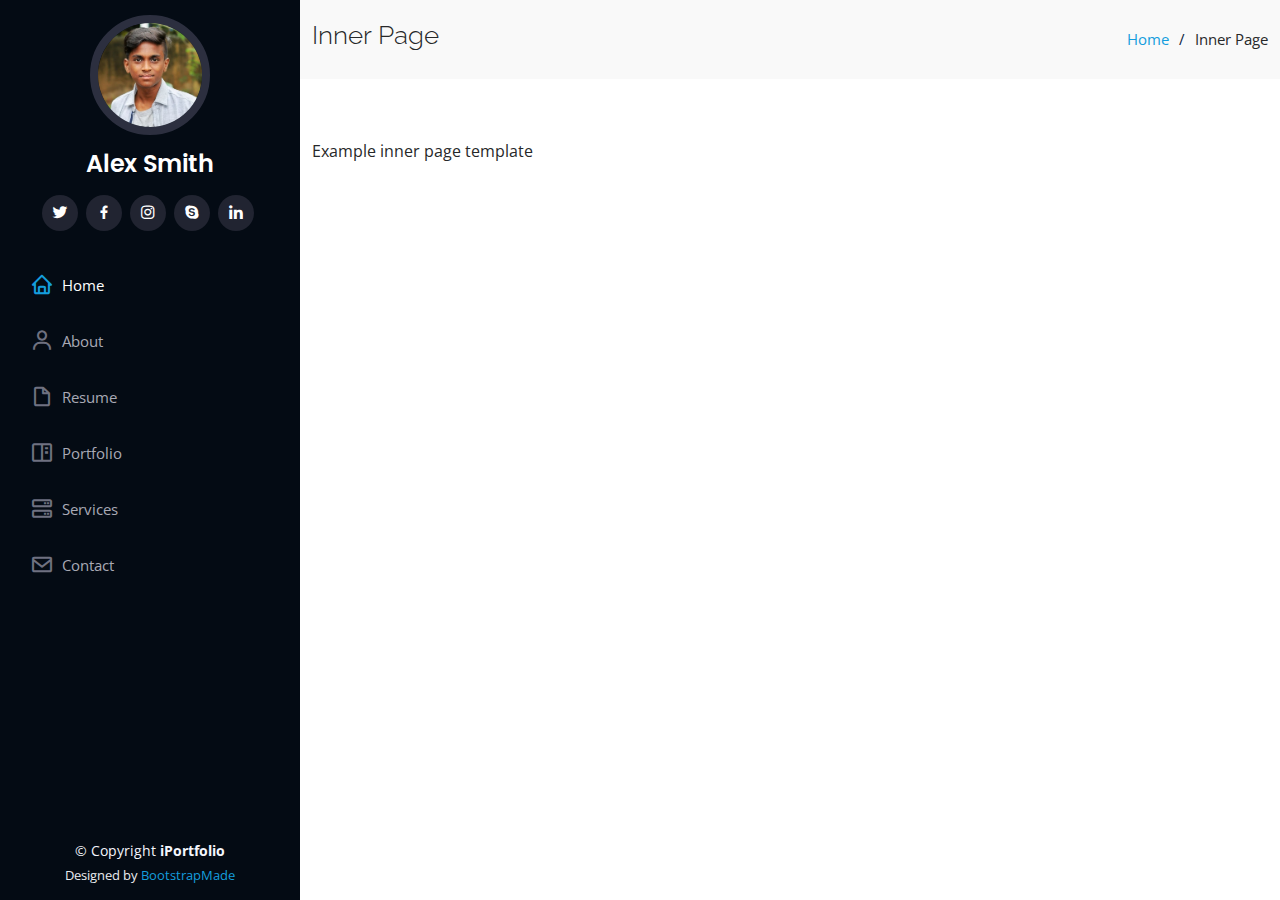
<file: inner-page.html>
<!DOCTYPE html>
<html lang="en">

<head>
  <meta charset="utf-8">
  <meta content="width=device-width, initial-scale=1.0" name="viewport">

  <title>Inner Page - iPortfolio Bootstrap Template</title>
  <meta content="" name="description">
  <meta content="" name="keywords">

  <!-- Favicons -->
  <link href="assets/img/favicon.png" rel="icon">
  <link href="assets/img/apple-touch-icon.png" rel="apple-touch-icon">

  <!-- Google Fonts -->
  <link href="https://fonts.googleapis.com/css?family=Open+Sans:300,300i,400,400i,600,600i,700,700i|Raleway:300,300i,400,400i,500,500i,600,600i,700,700i|Poppins:300,300i,400,400i,500,500i,600,600i,700,700i" rel="stylesheet">

  <!-- Vendor CSS Files -->
  <link href="assets/vendor/aos/aos.css" rel="stylesheet">
  <link href="assets/vendor/bootstrap/css/bootstrap.min.css" rel="stylesheet">
  <link href="assets/vendor/bootstrap-icons/bootstrap-icons.css" rel="stylesheet">
  <link href="assets/vendor/boxicons/css/boxicons.min.css" rel="stylesheet">
  <link href="assets/vendor/glightbox/css/glightbox.min.css" rel="stylesheet">
  <link href="assets/vendor/swiper/swiper-bundle.min.css" rel="stylesheet">

  <!-- Template Main CSS File -->
  <link href="assets/css/style.css" rel="stylesheet">

  <!-- =======================================================
  * Template Name: iPortfolio - v3.7.0
  * Template URL: https://bootstrapmade.com/iportfolio-bootstrap-portfolio-websites-template/
  * Author: BootstrapMade.com
  * License: https://bootstrapmade.com/license/
  ======================================================== -->
</head>

<body>

  <!-- ======= Mobile nav toggle button ======= -->
  <i class="bi bi-list mobile-nav-toggle d-xl-none"></i>

  <!-- ======= Header ======= -->
  <header id="header">
    <div class="d-flex flex-column">

      <div class="profile">
        <img src="assets/img/1618476104067.jpg" alt="" class="img-fluid rounded-circle">
        <h1 class="text-light"><a href="index.html">Alex Smith</a></h1>
        <div class="social-links mt-3 text-center">
          <a href="#" class="twitter"><i class="bx bxl-twitter"></i></a>
          <a href="#" class="facebook"><i class="bx bxl-facebook"></i></a>
          <a href="#" class="instagram"><i class="bx bxl-instagram"></i></a>
          <a href="#" class="google-plus"><i class="bx bxl-skype"></i></a>
          <a href="#" class="linkedin"><i class="bx bxl-linkedin"></i></a>
        </div>
      </div>

      <nav id="navbar" class="nav-menu navbar">
        <ul>
          <li><a href="#hero" class="nav-link scrollto active"><i class="bx bx-home"></i> <span>Home</span></a></li>
          <li><a href="#about" class="nav-link scrollto"><i class="bx bx-user"></i> <span>About</span></a></li>
          <li><a href="#resume" class="nav-link scrollto"><i class="bx bx-file-blank"></i> <span>Resume</span></a></li>
          <li><a href="#portfolio" class="nav-link scrollto"><i class="bx bx-book-content"></i> <span>Portfolio</span></a></li>
          <li><a href="#services" class="nav-link scrollto"><i class="bx bx-server"></i> <span>Services</span></a></li>
          <li><a href="#contact" class="nav-link scrollto"><i class="bx bx-envelope"></i> <span>Contact</span></a></li>
        </ul>
      </nav><!-- .nav-menu -->
    </div>
  </header><!-- End Header -->

  <main id="main">

    <!-- ======= Breadcrumbs ======= -->
    <section class="breadcrumbs">
      <div class="container">

        <div class="d-flex justify-content-between align-items-center">
          <h2>Inner Page</h2>
          <ol>
            <li><a href="index.html">Home</a></li>
            <li>Inner Page</li>
          </ol>
        </div>

      </div>
    </section><!-- End Breadcrumbs -->

    <section class="inner-page">
      <div class="container">
        <p>
          Example inner page template
        </p>
      </div>
    </section>

  </main><!-- End #main -->

  <!-- ======= Footer ======= -->
  <footer id="footer">
    <div class="container">
      <div class="copyright">
        &copy; Copyright <strong><span>iPortfolio</span></strong>
      </div>
      <div class="credits">
        <!-- All the links in the footer should remain intact. -->
        <!-- You can delete the links only if you purchased the pro version. -->
        <!-- Licensing information: https://bootstrapmade.com/license/ -->
        <!-- Purchase the pro version with working PHP/AJAX contact form: https://bootstrapmade.com/iportfolio-bootstrap-portfolio-websites-template/ -->
        Designed by <a href="https://bootstrapmade.com/">BootstrapMade</a>
      </div>
    </div>
  </footer><!-- End  Footer -->

  <a href="#" class="back-to-top d-flex align-items-center justify-content-center"><i class="bi bi-arrow-up-short"></i></a>

  <!-- Vendor JS Files -->
  <script src="assets/vendor/purecounter/purecounter.js"></script>
  <script src="assets/vendor/aos/aos.js"></script>
  <script src="assets/vendor/bootstrap/js/bootstrap.bundle.min.js"></script>
  <script src="assets/vendor/glightbox/js/glightbox.min.js"></script>
  <script src="assets/vendor/isotope-layout/isotope.pkgd.min.js"></script>
  <script src="assets/vendor/swiper/swiper-bundle.min.js"></script>
  <script src="assets/vendor/typed.js/typed.min.js"></script>
  <script src="assets/vendor/waypoints/noframework.waypoints.js"></script>
  <script src="assets/vendor/php-email-form/validate.js"></script>

  <!-- Template Main JS File -->
  <script src="assets/js/main.js"></script>

</body>

</html>
</file>
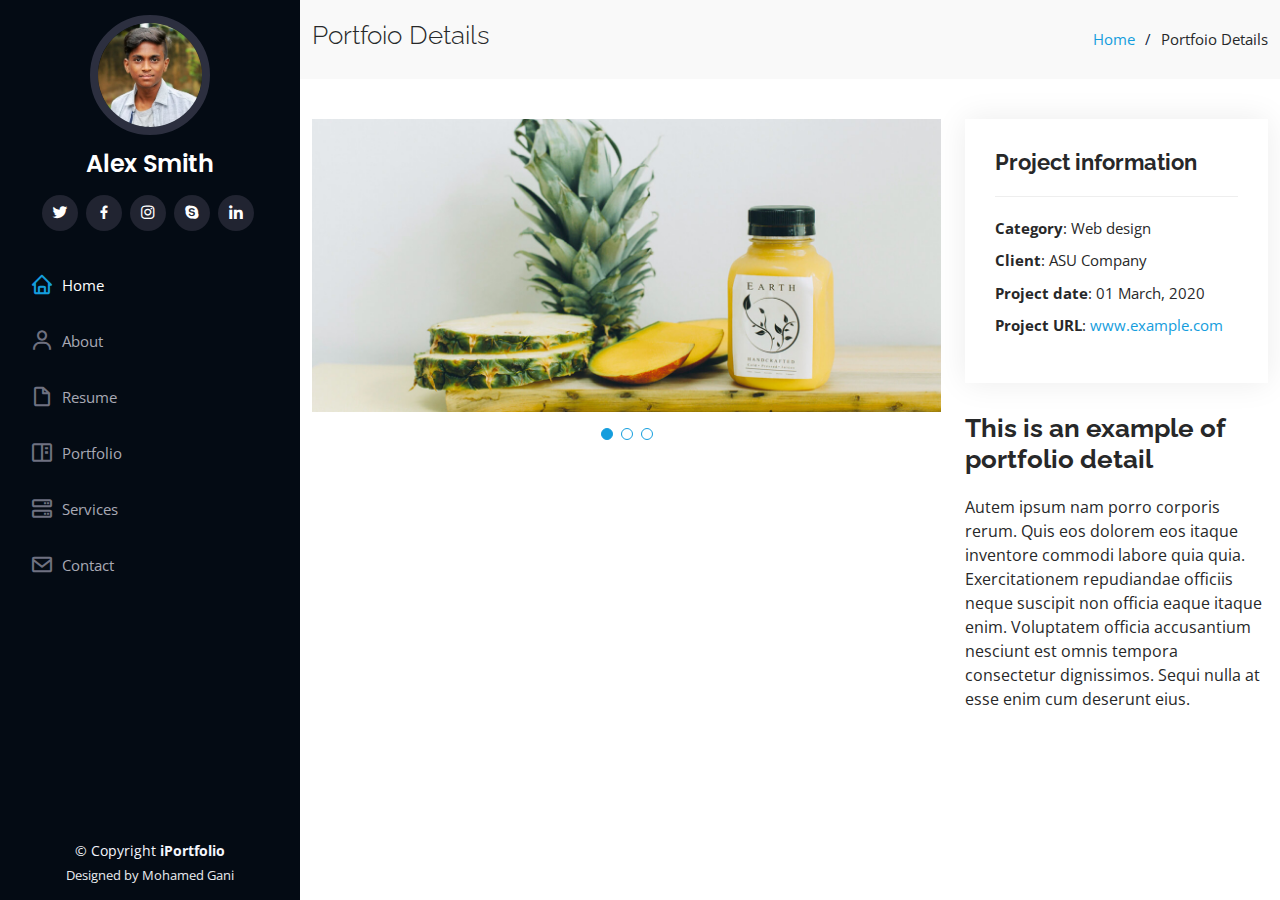
<file: portfolio-details.html>
<!DOCTYPE html>
<html lang="en">

<head>
  <meta charset="utf-8">
  <meta content="width=device-width, initial-scale=1.0" name="viewport">

  <title>Portfolio Details - Mohamed Gani Portfolio</title>
  <meta content="" name="description">
  <meta content="" name="keywords">

  <!-- Favicons -->
  <link href="assets/img/favicon.png" rel="icon">
  <link href="assets/img/apple-touch-icon.png" rel="apple-touch-icon">

  <!-- Google Fonts -->
  <link href="https://fonts.googleapis.com/css?family=Open+Sans:300,300i,400,400i,600,600i,700,700i|Raleway:300,300i,400,400i,500,500i,600,600i,700,700i|Poppins:300,300i,400,400i,500,500i,600,600i,700,700i" rel="stylesheet">

  <!-- Vendor CSS Files -->
  <link href="assets/vendor/aos/aos.css" rel="stylesheet">
  <link href="assets/vendor/bootstrap/css/bootstrap.min.css" rel="stylesheet">
  <link href="assets/vendor/bootstrap-icons/bootstrap-icons.css" rel="stylesheet">
  <link href="assets/vendor/boxicons/css/boxicons.min.css" rel="stylesheet">
  <link href="assets/vendor/glightbox/css/glightbox.min.css" rel="stylesheet">
  <link href="assets/vendor/swiper/swiper-bundle.min.css" rel="stylesheet">

  <!-- Template Main CSS File -->
  <link href="assets/css/style.css" rel="stylesheet">

</head>

<body>

  <!-- ======= Mobile nav toggle button ======= -->
  <i class="bi bi-list mobile-nav-toggle d-xl-none"></i>

  <!-- ======= Header ======= -->
  <header id="header">
    <div class="d-flex flex-column">

      <div class="profile">
        <img src="assets/img/1618476104067.jpg" alt="" class="img-fluid rounded-circle">
        <h1 class="text-light"><a href="index.html">Alex Smith</a></h1>
        <div class="social-links mt-3 text-center">
          <a href="#" class="twitter"><i class="bx bxl-twitter"></i></a>
          <a href="#" class="facebook"><i class="bx bxl-facebook"></i></a>
          <a href="#" class="instagram"><i class="bx bxl-instagram"></i></a>
          <a href="#" class="google-plus"><i class="bx bxl-skype"></i></a>
          <a href="#" class="linkedin"><i class="bx bxl-linkedin"></i></a>
        </div>
      </div>

      <nav id="navbar" class="nav-menu navbar">
        <ul>
          <li><a href="#hero" class="nav-link scrollto active"><i class="bx bx-home"></i> <span>Home</span></a></li>
          <li><a href="#about" class="nav-link scrollto"><i class="bx bx-user"></i> <span>About</span></a></li>
          <li><a href="#resume" class="nav-link scrollto"><i class="bx bx-file-blank"></i> <span>Resume</span></a></li>
          <li><a href="#portfolio" class="nav-link scrollto"><i class="bx bx-book-content"></i> <span>Portfolio</span></a></li>
          <li><a href="#services" class="nav-link scrollto"><i class="bx bx-server"></i> <span>Services</span></a></li>
          <li><a href="#contact" class="nav-link scrollto"><i class="bx bx-envelope"></i> <span>Contact</span></a></li>
        </ul>
      </nav><!-- .nav-menu -->
    </div>
  </header><!-- End Header -->

  <main id="main">

    <!-- ======= Breadcrumbs ======= -->
    <section id="breadcrumbs" class="breadcrumbs">
      <div class="container">

        <div class="d-flex justify-content-between align-items-center">
          <h2>Portfoio Details</h2>
          <ol>
            <li><a href="index.html">Home</a></li>
            <li>Portfoio Details</li>
          </ol>
        </div>

      </div>
    </section><!-- End Breadcrumbs -->

    <!-- ======= Portfolio Details Section ======= -->
    <section id="portfolio-details" class="portfolio-details">
      <div class="container">

        <div class="row gy-4">

          <div class="col-lg-8">
            <div class="portfolio-details-slider swiper">
              <div class="swiper-wrapper align-items-center">

                <div class="swiper-slide">
                  <img src="assets/img/portfolio/portfolio-details-1.jpg" alt="">
                </div>

                <div class="swiper-slide">
                  <img src="assets/img/portfolio/portfolio-details-2.jpg" alt="">
                </div>

                <div class="swiper-slide">
                  <img src="assets/img/portfolio/portfolio-details-3.jpg" alt="">
                </div>

              </div>
              <div class="swiper-pagination"></div>
            </div>
          </div>

          <div class="col-lg-4">
            <div class="portfolio-info">
              <h3>Project information</h3>
              <ul>
                <li><strong>Category</strong>: Web design</li>
                <li><strong>Client</strong>: ASU Company</li>
                <li><strong>Project date</strong>: 01 March, 2020</li>
                <li><strong>Project URL</strong>: <a href="#">www.example.com</a></li>
              </ul>
            </div>
            <div class="portfolio-description">
              <h2>This is an example of portfolio detail</h2>
              <p>
                Autem ipsum nam porro corporis rerum. Quis eos dolorem eos itaque inventore commodi labore quia quia. Exercitationem repudiandae officiis neque suscipit non officia eaque itaque enim. Voluptatem officia accusantium nesciunt est omnis tempora consectetur dignissimos. Sequi nulla at esse enim cum deserunt eius.
              </p>
            </div>
          </div>

        </div>

      </div>
    </section><!-- End Portfolio Details Section -->

  </main><!-- End #main -->

  <!-- ======= Footer ======= -->
  <footer id="footer">
    <div class="container">
      <div class="copyright">
        &copy; Copyright <strong><span>iPortfolio</span></strong>
      </div>
      <div class="credits">
        <!-- All the links in the footer should remain intact. -->
        <!-- You can delete the links only if you purchased the pro version. -->
        <!-- Licensing information: https://bootstrapmade.com/license/ -->
        <!-- Purchase the pro version with working PHP/AJAX contact form: https://bootstrapmade.com/iportfolio-bootstrap-portfolio-websites-template/ -->
        Designed by <a>Mohamed Gani</a>
      </div>
    </div>
  </footer><!-- End  Footer -->

  <a href="#" class="back-to-top d-flex align-items-center justify-content-center"><i class="bi bi-arrow-up-short"></i></a>

  <!-- Vendor JS Files -->
  <script src="assets/vendor/purecounter/purecounter.js"></script>
  <script src="assets/vendor/aos/aos.js"></script>
  <script src="assets/vendor/bootstrap/js/bootstrap.bundle.min.js"></script>
  <script src="assets/vendor/glightbox/js/glightbox.min.js"></script>
  <script src="assets/vendor/isotope-layout/isotope.pkgd.min.js"></script>
  <script src="assets/vendor/swiper/swiper-bundle.min.js"></script>
  <script src="assets/vendor/typed.js/typed.min.js"></script>
  <script src="assets/vendor/waypoints/noframework.waypoints.js"></script>
  <script src="assets/vendor/php-email-form/validate.js"></script>

  <!-- Template Main JS File -->
  <script src="assets/js/main.js"></script>

</body>

</html>
</file>
<file: assets/css/style.css>
/**
* Template Name: iPortfolio - v3.7.0
* Template URL: https://bootstrapmade.com/iportfolio-bootstrap-portfolio-websites-template/
* Author: BootstrapMade.com
* License: https://bootstrapmade.com/license/
*/

/*--------------------------------------------------------------
# General
--------------------------------------------------------------*/
body {
  font-family: "Open Sans", sans-serif;
  color: #272829;
}

a {
  color: #149ddd;
  text-decoration: none;
}

a:hover {
  color: #37b3ed;
  text-decoration: none;
}

h1, h2, h3, h4, h5, h6 {
  font-family: "Raleway", sans-serif;
}

/*--------------------------------------------------------------
# Back to top button
--------------------------------------------------------------*/
.back-to-top {
  position: fixed;
  visibility: hidden;
  opacity: 0;
  right: 15px;
  bottom: 15px;
  z-index: 996;
  background: #149ddd;
  width: 40px;
  height: 40px;
  border-radius: 50px;
  transition: all 0.4s;
}
.back-to-top i {
  font-size: 28px;
  color: #fff;
  line-height: 0;
}
.back-to-top:hover {
  background: #2eafec;
  color: #fff;
}
.back-to-top.active {
  visibility: visible;
  opacity: 1;
}

/*--------------------------------------------------------------
# Header
--------------------------------------------------------------*/
#header {
  position: fixed;
  top: 0;
  left: 0;
  bottom: 0;
  width: 300px;
  transition: all ease-in-out 0.5s;
  z-index: 9997;
  transition: all 0.5s;
  padding: 0 15px;
  background: #040b14;
  overflow-y: auto;
}
#header .profile img {
  margin: 15px auto;
  display: block;
  width: 120px;
  border: 8px solid #2c2f3f;
}
#header .profile h1 {
  font-size: 24px;
  margin: 0;
  padding: 0;
  font-weight: 600;
  -moz-text-align-last: center;
  text-align-last: center;
  font-family: "Poppins", sans-serif;
}
#header .profile h1 a, #header .profile h1 a:hover {
  color: #fff;
  text-decoration: none;
}
#header .profile .social-links a {
  font-size: 18px;
  display: inline-block;
  background: #212431;
  color: #fff;
  line-height: 1;
  padding: 8px 0;
  margin-right: 4px;
  border-radius: 50%;
  text-align: center;
  width: 36px;
  height: 36px;
  transition: 0.3s;
}
#header .profile .social-links a:hover {
  background: #149ddd;
  color: #fff;
  text-decoration: none;
}

#main {
  margin-left: 300px;
}

@media (max-width: 1199px) {
  #header {
    left: -300px;
  }

  #main {
    margin-left: 0;
  }
}
/*--------------------------------------------------------------
# Navigation Menu
--------------------------------------------------------------*/
/* Desktop Navigation */
.nav-menu {
  padding: 30px 0 0 0;
}
.nav-menu * {
  margin: 0;
  padding: 0;
  list-style: none;
}
.nav-menu > ul > li {
  position: relative;
  white-space: nowrap;
}
.nav-menu a, .nav-menu a:focus {
  display: flex;
  align-items: center;
  color: #a8a9b4;
  padding: 12px 15px;
  margin-bottom: 8px;
  transition: 0.3s;
  font-size: 15px;
}
.nav-menu a i, .nav-menu a:focus i {
  font-size: 24px;
  padding-right: 8px;
  color: #6f7180;
}
.nav-menu a:hover, .nav-menu .active, .nav-menu .active:focus, .nav-menu li:hover > a {
  text-decoration: none;
  color: #fff;
}
.nav-menu a:hover i, .nav-menu .active i, .nav-menu .active:focus i, .nav-menu li:hover > a i {
  color: #149ddd;
}

/* Mobile Navigation */
.mobile-nav-toggle {
  position: fixed;
  right: 15px;
  top: 15px;
  z-index: 9998;
  border: 0;
  font-size: 24px;
  transition: all 0.4s;
  outline: none !important;
  background-color: #149ddd;
  color: #fff;
  width: 40px;
  height: 40px;
  display: inline-flex;
  align-items: center;
  justify-content: center;
  line-height: 0;
  border-radius: 50px;
  cursor: pointer;
}

.mobile-nav-active {
  overflow: hidden;
}
.mobile-nav-active #header {
  left: 0;
}

/*--------------------------------------------------------------
# Hero Section
--------------------------------------------------------------*/
#hero {
  width: 100%;
  height: 100vh;
  background: url("../img/IMG_3567_CUT.jpg") top center;
  background-size: cover;
}
#hero:before {
  content: "";
  background: rgba(5, 13, 24, 0.3);
  position: absolute;
  bottom: 0;
  top: 0;
  left: 0;
  right: 0;
  z-index: 1;
}
#hero .hero-container {
  position: relative;
  z-index: 2;
  min-width: 300px;
}
#hero h1 {
  margin: 0 0 10px 0;
  font-size: 64px;
  font-weight: 700;
  line-height: 56px;
  color: #fff;
}
#hero p {
  color: #fff;
  margin-bottom: 50px;
  font-size: 26px;
  font-family: "Poppins", sans-serif;
}
#hero p span {
  color: #fff;
  padding-bottom: 4px;
  letter-spacing: 1px;
  border-bottom: 3px solid #149ddd;
}
@media (min-width: 1024px) {
  #hero {
    background-attachment: fixed;
  }
}
@media (max-width: 768px) {
  #hero h1 {
    font-size: 28px;
    line-height: 36px;
  }
  #hero h2 {
    font-size: 18px;
    line-height: 24px;
    margin-bottom: 30px;
  }
}

/*--------------------------------------------------------------
# Sections General
--------------------------------------------------------------*/
section {
  padding: 60px 0;
  overflow: hidden;
}

.section-bg {
  background: #f5f8fd;
}

.section-title {
  padding-bottom: 30px;
}
.section-title h2 {
  font-size: 32px;
  font-weight: bold;
  margin-bottom: 20px;
  padding-bottom: 20px;
  position: relative;
  color: #173b6c;
}
.section-title h2::after {
  content: "";
  position: absolute;
  display: block;
  width: 50px;
  height: 3px;
  background: #149ddd;
  bottom: 0;
  left: 0;
}
.section-title p {
  margin-bottom: 0;
}

/*--------------------------------------------------------------
# About
--------------------------------------------------------------*/
.about .content h3 {
  font-weight: 700;
  font-size: 26px;
  color: #173b6c;
}
.about .content ul {
  list-style: none;
  padding: 0;
}
.about .content ul li {
  margin-bottom: 20px;
  display: flex;
  align-items: center;
}
.about .content ul strong {
  margin-right: 10px;
}
.about .content ul i {
  font-size: 16px;
  margin-right: 5px;
  color: #149ddd;
  line-height: 0;
}
.about .content p:last-child {
  margin-bottom: 0;
}

/*--------------------------------------------------------------
# Facts
--------------------------------------------------------------*/
.facts {
  padding-bottom: 30px;
}
.facts .count-box {
  padding: 30px;
  width: 100%;
}
.facts .count-box i {
  display: block;
  font-size: 44px;
  color: #149ddd;
  float: left;
  line-height: 0;
}
.facts .count-box span {
  font-size: 48px;
  line-height: 40px;
  display: block;
  font-weight: 700;
  color: #050d18;
  margin-left: 60px;
}
.facts .count-box p {
  padding: 15px 0 0 0;
  margin: 0 0 0 60px;
  font-family: "Raleway", sans-serif;
  font-size: 14px;
  color: #122f57;
}
.facts .count-box a {
  font-weight: 600;
  display: block;
  margin-top: 20px;
  color: #122f57;
  font-size: 15px;
  font-family: "Poppins", sans-serif;
  transition: ease-in-out 0.3s;
}
.facts .count-box a:hover {
  color: #1f5297;
}

/*--------------------------------------------------------------
# Skills
--------------------------------------------------------------*/
.skills .progress {
  height: 60px;
  display: block;
  background: none;
  border-radius: 0;
}
.skills .progress .skill {
  padding: 0;
  margin: 0 0 6px 0;
  text-transform: uppercase;
  display: block;
  font-weight: 600;
  font-family: "Poppins", sans-serif;
  color: #050d18;
}
.skills .progress .skill .val {
  float: right;
  font-style: normal;
}
.skills .progress-bar-wrap {
  background: #dce8f8;
  height: 10px;
}
.skills .progress-bar {
  width: 1px;
  height: 10px;
  transition: 0.9s;
  background-color: #149ddd;
}


/*--------------------------------------------------------------
# Resume
--------------------------------------------------------------*/
.resume .resume-title {
  font-size: 26px;
  font-weight: 700;
  margin-top: 20px;
  margin-bottom: 20px;
  color: #050d18;
}
.resume .resume-item {
  padding: 0 0 20px 20px;
  margin-top: -2px;
  border-left: 2px solid #1f5297;
  position: relative;
}
.resume .resume-item h4 {
  line-height: 18px;
  font-size: 18px;
  font-weight: 600;
  text-transform: uppercase;
  font-family: "Poppins", sans-serif;
  color: #050d18;
  margin-bottom: 10px;
}
.resume .resume-item h5 {
  font-size: 16px;
  background: #e4edf9;
  padding: 5px 15px;
  display: inline-block;
  font-weight: 600;
  margin-bottom: 10px;
}
.resume .resume-item ul {
  padding-left: 20px;
}
.resume .resume-item ul li {
  padding-bottom: 10px;
}
.resume .resume-item:last-child {
  padding-bottom: 0;
}
.resume .resume-item::before {
  content: "";
  position: absolute;
  width: 16px;
  height: 16px;
  border-radius: 50px;
  left: -9px;
  top: 0;
  background: #fff;
  border: 2px solid #1f5297;
}

/*--------------------------------------------------------------
# Portfolio
--------------------------------------------------------------*/
.portfolio .portfolio-item {
  margin-bottom: 30px;
}
.portfolio #portfolio-flters {
  padding: 0;
  margin: 0 auto 35px auto;
  list-style: none;
  text-align: center;
  background: #fff;
  border-radius: 50px;
  padding: 2px 15px;
}
.portfolio #portfolio-flters li {
  cursor: pointer;
  display: inline-block;
  padding: 10px 15px 8px 15px;
  font-size: 14px;
  font-weight: 600;
  line-height: 1;
  text-transform: uppercase;
  color: #272829;
  margin-bottom: 5px;
  transition: all 0.3s ease-in-out;
}
.portfolio #portfolio-flters li:hover, .portfolio #portfolio-flters li.filter-active {
  color: #149ddd;
}
.portfolio #portfolio-flters li:last-child {
  margin-right: 0;
}
.portfolio .portfolio-wrap {
  transition: 0.3s;
  position: relative;
  overflow: hidden;
  z-index: 1;
}
.portfolio .portfolio-wrap::before {
  content: "";
  background: rgba(255, 255, 255, 0.5);
  position: absolute;
  left: 0;
  right: 0;
  top: 0;
  bottom: 0;
  transition: all ease-in-out 0.3s;
  z-index: 2;
  opacity: 0;
}
.portfolio .portfolio-wrap .portfolio-links {
  opacity: 1;
  left: 0;
  right: 0;
  bottom: -60px;
  z-index: 3;
  position: absolute;
  transition: all ease-in-out 0.3s;
  display: flex;
  justify-content: center;
}
.portfolio .portfolio-wrap .portfolio-links a {
  color: #fff;
  font-size: 28px;
  text-align: center;
  background: rgba(20, 157, 221, 0.75);
  transition: 0.3s;
  width: 50%;
}
.portfolio .portfolio-wrap .portfolio-links a:hover {
  background: rgba(20, 157, 221, 0.95);
}
.portfolio .portfolio-wrap .portfolio-links a + a {
  border-left: 1px solid #37b3ed;
}
.portfolio .portfolio-wrap:hover::before {
  top: 0;
  left: 0;
  right: 0;
  bottom: 0;
  opacity: 1;
}
.portfolio .portfolio-wrap:hover .portfolio-links {
  opacity: 1;
  bottom: 0;
}

/*--------------------------------------------------------------
# Portfolio Details
--------------------------------------------------------------*/
.portfolio-details {
  padding-top: 40px;
}
.portfolio-details .portfolio-details-slider img {
  width: 100%;
}
.portfolio-details .portfolio-details-slider .swiper-pagination {
  margin-top: 20px;
  position: relative;
}
.portfolio-details .portfolio-details-slider .swiper-pagination .swiper-pagination-bullet {
  width: 12px;
  height: 12px;
  background-color: #fff;
  opacity: 1;
  border: 1px solid #149ddd;
}
.portfolio-details .portfolio-details-slider .swiper-pagination .swiper-pagination-bullet-active {
  background-color: #149ddd;
}
.portfolio-details .portfolio-info {
  padding: 30px;
  box-shadow: 0px 0 30px rgba(5, 13, 24, 0.08);
}
.portfolio-details .portfolio-info h3 {
  font-size: 22px;
  font-weight: 700;
  margin-bottom: 20px;
  padding-bottom: 20px;
  border-bottom: 1px solid #eee;
}
.portfolio-details .portfolio-info ul {
  list-style: none;
  padding: 0;
  font-size: 15px;
}
.portfolio-details .portfolio-info ul li + li {
  margin-top: 10px;
}
.portfolio-details .portfolio-description {
  padding-top: 30px;
}
.portfolio-details .portfolio-description h2 {
  font-size: 26px;
  font-weight: 700;
  margin-bottom: 20px;
}
.portfolio-details .portfolio-description p {
  padding: 0;
}

/*--------------------------------------------------------------
# Services
--------------------------------------------------------------*/
.services .icon-box {
  margin-bottom: 20px;
}
.services .icon {
  float: left;
  display: flex;
  align-items: center;
  justify-content: center;
  width: 54px;
  height: 54px;
  background: #149ddd;
  border-radius: 50%;
  transition: 0.5s;
  border: 1px solid #149ddd;
}
.services .icon i {
  color: #fff;
  font-size: 24px;
  line-height: 0;
}
.services .icon-box:hover .icon {
  background: #fff;
}
.services .icon-box:hover .icon i {
  color: #149ddd;
}
.services .title {
  margin-left: 80px;
  font-weight: 700;
  margin-bottom: 15px;
  font-size: 18px;
}
.services .title a {
  color: #343a40;
}
.services .title a:hover {
  color: #149ddd;
}
.services .description {
  margin-left: 80px;
  line-height: 24px;
  font-size: 14px;
}

/*--------------------------------------------------------------
# Testimonials
--------------------------------------------------------------*/
.testimonials .testimonials-carousel, .testimonials .testimonials-slider {
  overflow: hidden;
}
.testimonials .testimonial-item {
  box-sizing: content-box;
  text-align: center;
  min-height: 320px;
}
.testimonials .testimonial-item .testimonial-img {
  width: 90px;
  border-radius: 50%;
  margin: 0 auto;
}
.testimonials .testimonial-item h3 {
  font-size: 18px;
  font-weight: bold;
  margin: 10px 0 5px 0;
  color: #111;
}
.testimonials .testimonial-item h4 {
  font-size: 14px;
  color: #999;
  margin: 0;
}
.testimonials .testimonial-item .quote-icon-left, .testimonials .testimonial-item .quote-icon-right {
  color: #c3e8fa;
  font-size: 26px;
}
.testimonials .testimonial-item .quote-icon-left {
  display: inline-block;
  left: -5px;
  position: relative;
}
.testimonials .testimonial-item .quote-icon-right {
  display: inline-block;
  right: -5px;
  position: relative;
  top: 10px;
}
.testimonials .testimonial-item p {
  font-style: italic;
  margin: 0 15px 15px 15px;
  padding: 20px;
  background: #fff;
  position: relative;
  margin-bottom: 35px;
  border-radius: 6px;
  box-shadow: 0px 2px 15px rgba(0, 0, 0, 0.1);
}
.testimonials .testimonial-item p::after {
  content: "";
  width: 0;
  height: 0;
  border-top: 20px solid #fff;
  border-right: 20px solid transparent;
  border-left: 20px solid transparent;
  position: absolute;
  bottom: -20px;
  left: calc(50% - 20px);
}
.testimonials .swiper-pagination {
  margin-top: 20px;
  position: relative;
}
.testimonials .swiper-pagination .swiper-pagination-bullet {
  width: 12px;
  height: 12px;
  background-color: #fff;
  opacity: 1;
  border: 1px solid #149ddd;
}
.testimonials .swiper-pagination .swiper-pagination-bullet-active {
  background-color: #149ddd;
}

/*--------------------------------------------------------------
# Contact
--------------------------------------------------------------*/
.contact {
  padding-bottom: 130px;
}
.contact .info {
  padding: 30px;
  background: #fff;
  width: 100%;
  box-shadow: 0 0 24px 0 rgba(0, 0, 0, 0.12);
}
.contact .info i {
  font-size: 20px;
  color: #149ddd;
  float: left;
  width: 44px;
  height: 44px;
  background: #dff3fc;
  display: flex;
  justify-content: center;
  align-items: center;
  border-radius: 50px;
  transition: all 0.3s ease-in-out;
}
.contact .info h4 {
  padding: 0 0 0 60px;
  font-size: 22px;
  font-weight: 600;
  margin-bottom: 5px;
  color: #050d18;
}
.contact .info p {
  padding: 0 0 10px 60px;
  margin-bottom: 20px;
  font-size: 14px;
  color: #173b6c;
}
.contact .info .email p {
  padding-top: 5px;
}
.contact .info .social-links {
  padding-left: 60px;
}
.contact .info .social-links a {
  font-size: 18px;
  display: inline-block;
  background: #333;
  color: #fff;
  line-height: 1;
  padding: 8px 0;
  border-radius: 50%;
  text-align: center;
  width: 36px;
  height: 36px;
  transition: 0.3s;
  margin-right: 10px;
}
.contact .info .social-links a:hover {
  background: #149ddd;
  color: #fff;
}
.contact .info .email:hover i, .contact .info .address:hover i, .contact .info .phone:hover i {
  background: #149ddd;
  color: #fff;
}
.contact .php-email-form {
  width: 100%;
  padding: 30px;
  background: #fff;
  box-shadow: 0 0 24px 0 rgba(0, 0, 0, 0.12);
}
.contact .php-email-form .form-group {
  padding-bottom: 8px;
}
.contact .php-email-form .validate {
  display: none;
  color: red;
  margin: 0 0 15px 0;
  font-weight: 400;
  font-size: 13px;
}
.contact .php-email-form .error-message {
  display: none;
  color: #fff;
  background: #ed3c0d;
  text-align: left;
  padding: 15px;
  font-weight: 600;
}
.contact .php-email-form .error-message br + br {
  margin-top: 25px;
}
.contact .php-email-form .sent-message {
  display: none;
  color: #fff;
  background: #18d26e;
  text-align: center;
  padding: 15px;
  font-weight: 600;
}
.contact .php-email-form .loading {
  display: none;
  background: #fff;
  text-align: center;
  padding: 15px;
}
.contact .php-email-form .loading:before {
  content: "";
  display: inline-block;
  border-radius: 50%;
  width: 24px;
  height: 24px;
  margin: 0 10px -6px 0;
  border: 3px solid #18d26e;
  border-top-color: #eee;
  -webkit-animation: animate-loading 1s linear infinite;
  animation: animate-loading 1s linear infinite;
}
.contact .php-email-form .form-group {
  margin-bottom: 15px;
}
.contact .php-email-form label {
  padding-bottom: 8px;
}
.contact .php-email-form input, .contact .php-email-form textarea {
  border-radius: 0;
  box-shadow: none;
  font-size: 14px;
}
.contact .php-email-form input {
  height: 44px;
}
.contact .php-email-form textarea {
  padding: 10px 15px;
}
.contact .php-email-form button[type=submit] {
  background: #149ddd;
  border: 0;
  padding: 10px 24px;
  color: #fff;
  transition: 0.4s;
  border-radius: 4px;
}
.contact .php-email-form button[type=submit]:hover {
  background: #37b3ed;
}
@-webkit-keyframes animate-loading {
  0% {
    transform: rotate(0deg);
  }
  100% {
    transform: rotate(360deg);
  }
}
@keyframes animate-loading {
  0% {
    transform: rotate(0deg);
  }
  100% {
    transform: rotate(360deg);
  }
}

/*--------------------------------------------------------------
# Breadcrumbs
--------------------------------------------------------------*/
.breadcrumbs {
  padding: 20px 0;
  background: #f9f9f9;
}
.breadcrumbs h2 {
  font-size: 26px;
  font-weight: 300;
}
.breadcrumbs ol {
  display: flex;
  flex-wrap: wrap;
  list-style: none;
  padding: 0;
  margin: 0;
  font-size: 15px;
}
.breadcrumbs ol li + li {
  padding-left: 10px;
}
.breadcrumbs ol li + li::before {
  display: inline-block;
  padding-right: 10px;
  color: #0e2442;
  content: "/";
}
@media (max-width: 768px) {
  .breadcrumbs .d-flex {
    display: block !important;
  }
  .breadcrumbs ol {
    display: block;
  }
  .breadcrumbs ol li {
    display: inline-block;
  }
}

/*--------------------------------------------------------------
# Footer
--------------------------------------------------------------*/
#footer {
  padding: 15px;
  color: #f4f6fd;
  font-size: 14px;
  position: fixed;
  left: 0;
  bottom: 0;
  width: 300px;
  z-index: 9999;
  background: #040b14;
}
#footer .copyright {
  text-align: center;
}
#footer .credits {
  padding-top: 5px;
  text-align: center;
  font-size: 13px;
  color: #eaebf0;
}
@media (max-width: 1199px) {
  #footer {
    position: static;
    width: auto;
    padding-right: 20px 15px;
  }
}
</file>
